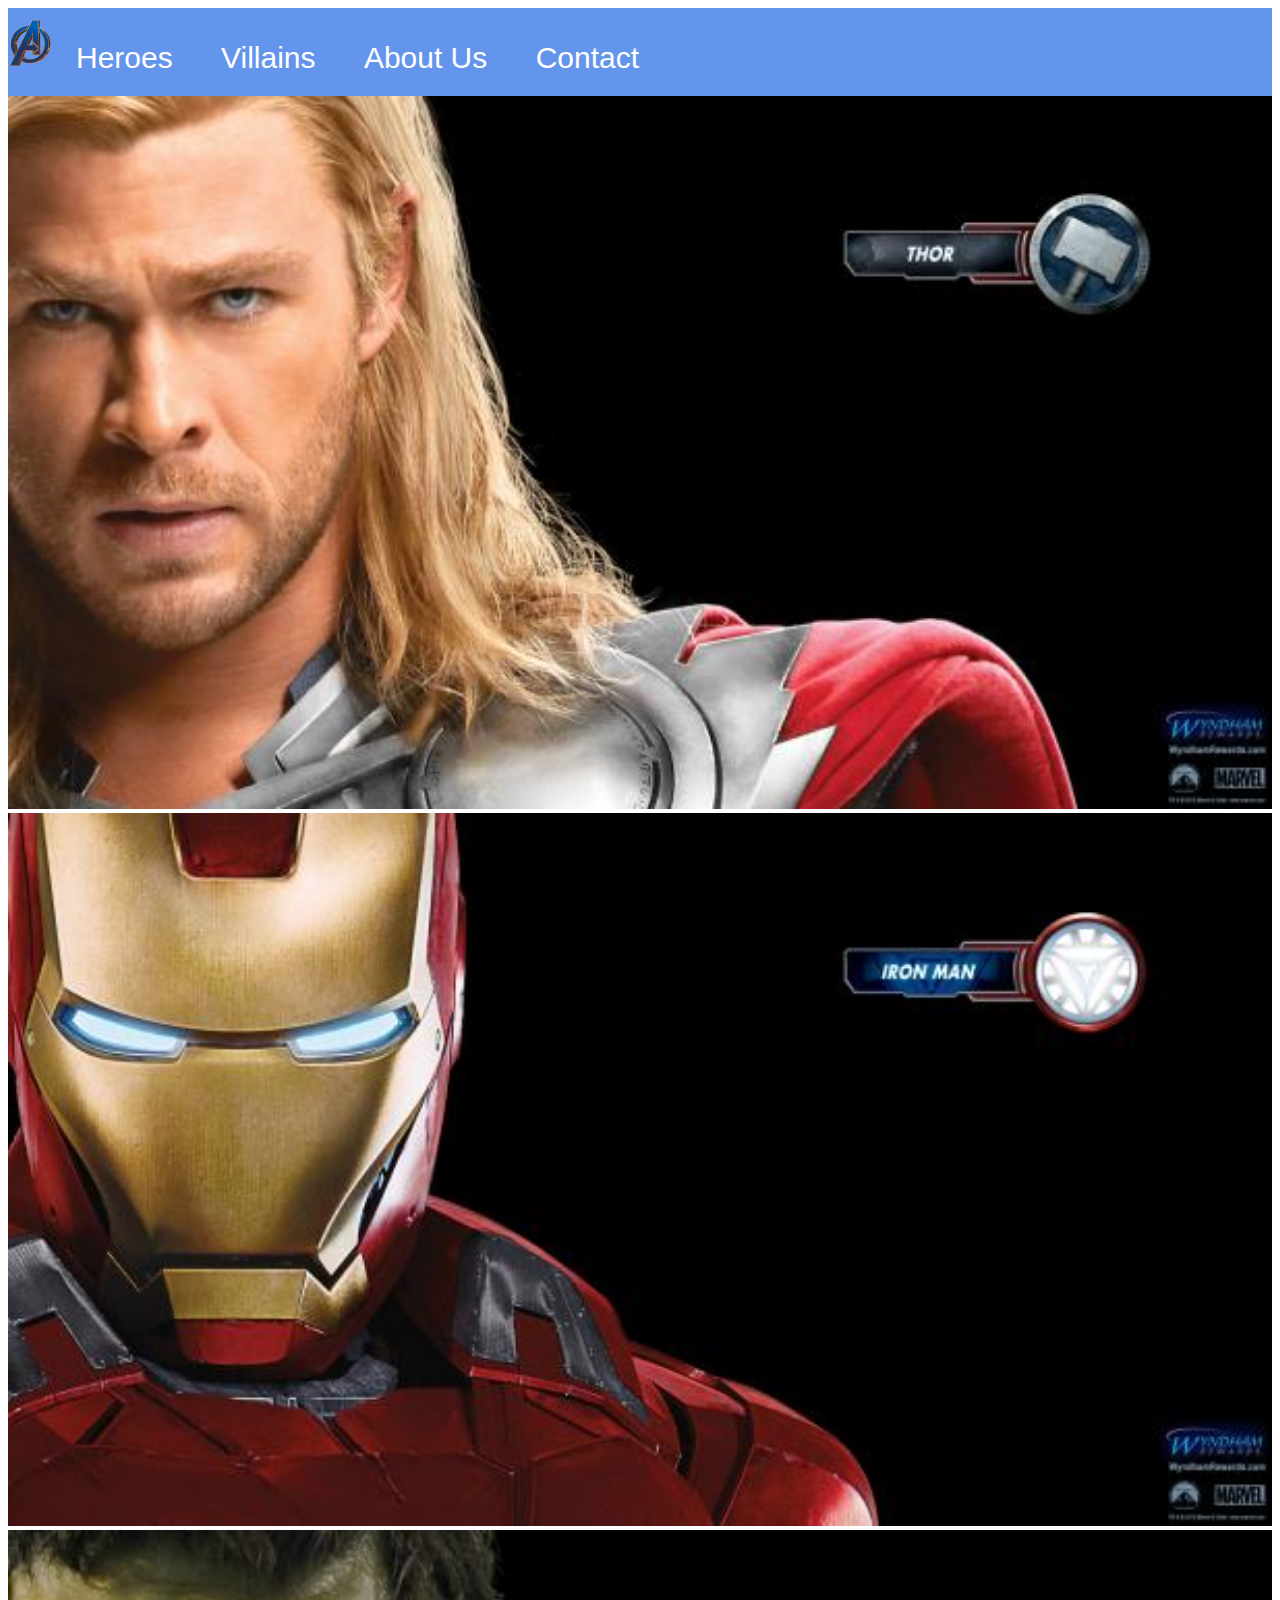
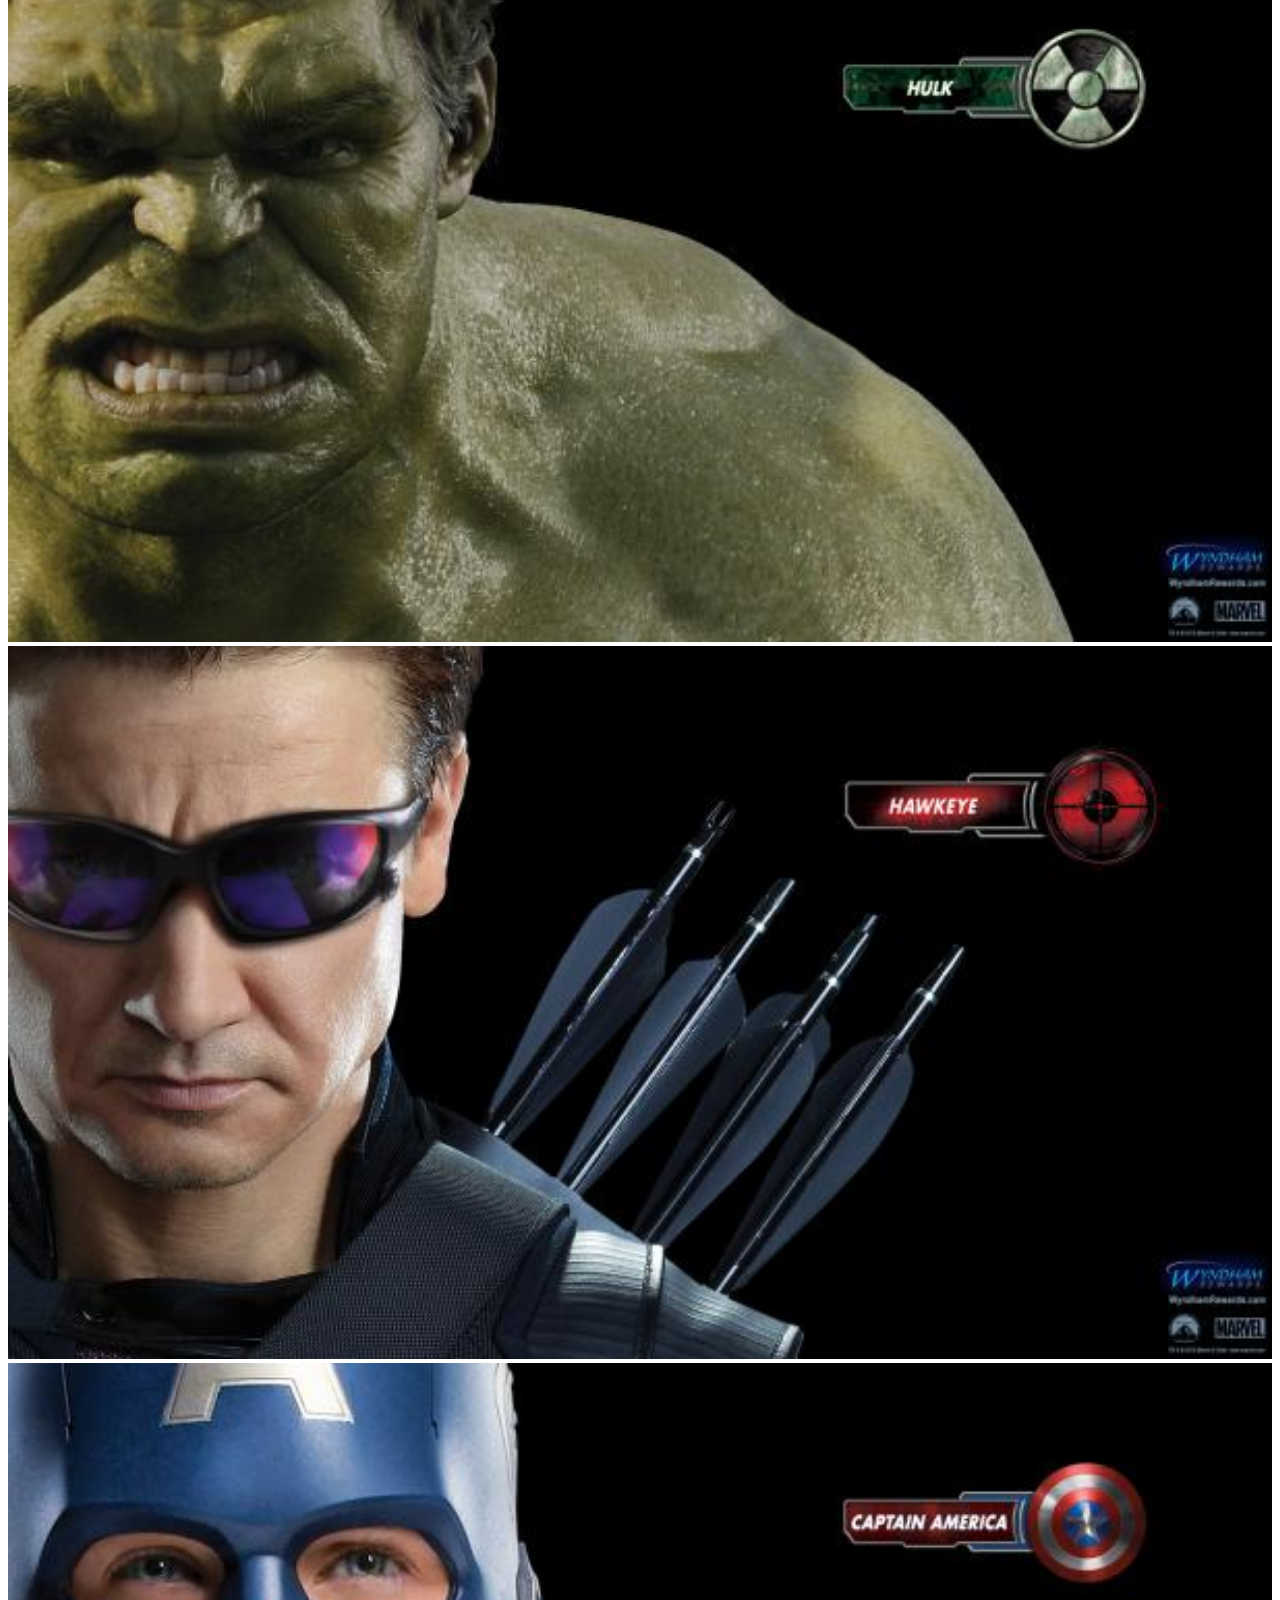
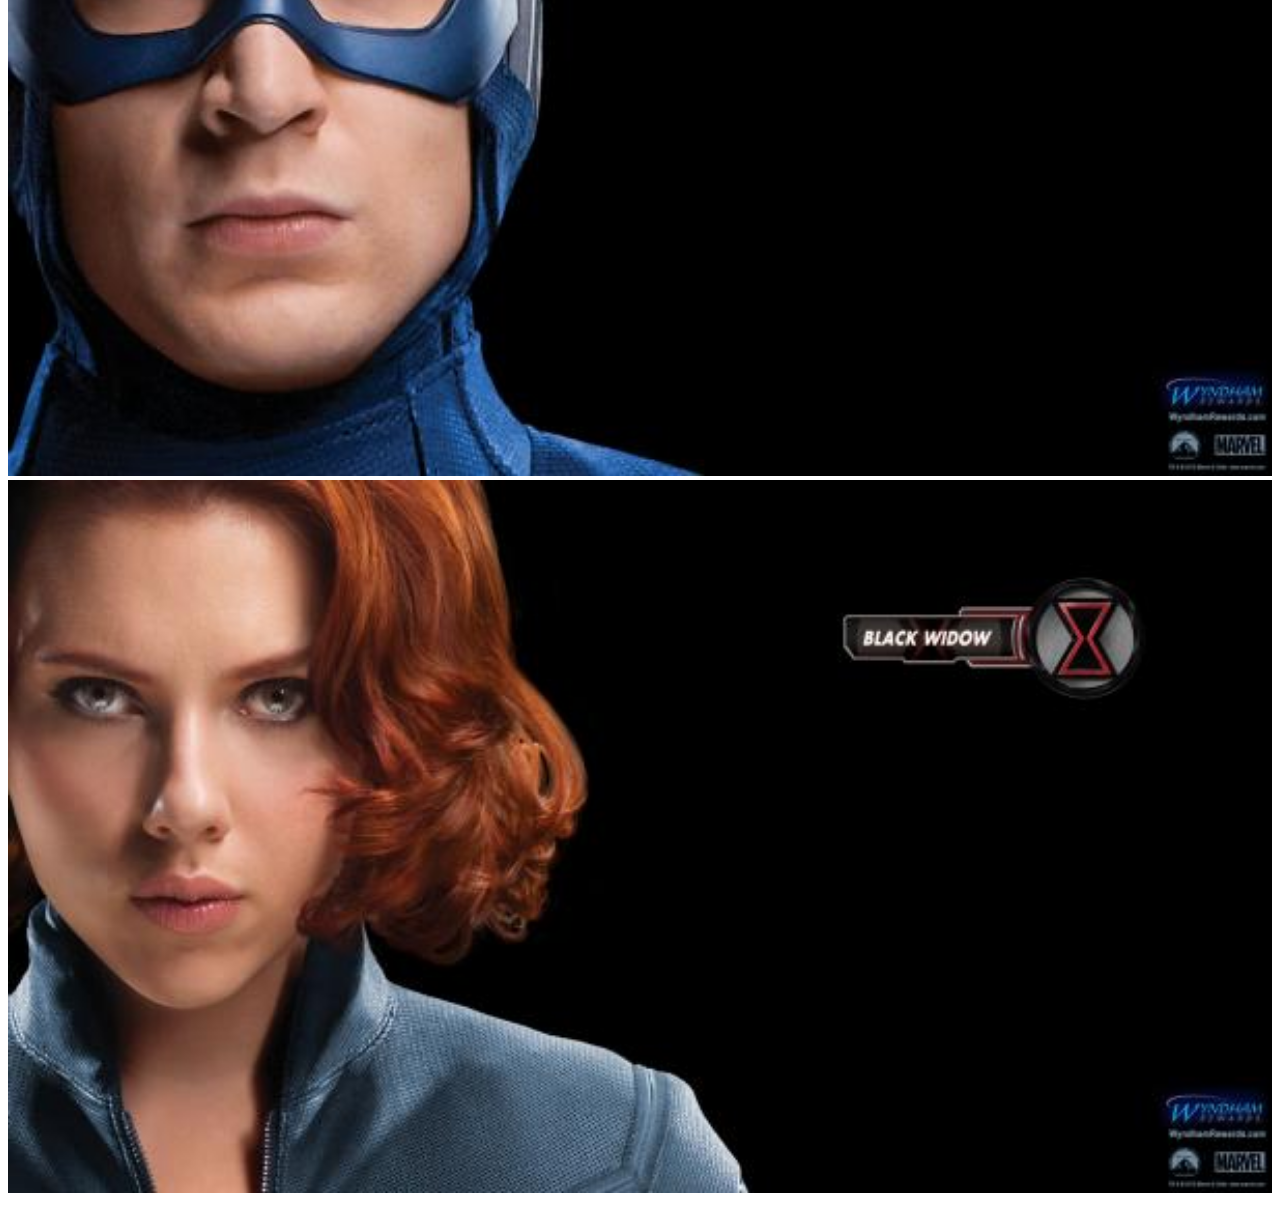
<file: index.html>
<!DOCTYPE html>
<html>
    
    <head>
        <link rel="stylesheet" href="style.css">
    </head>
    <body>
        <div id="menu">
            <img src="avengers image/Avengers-Logo-3.png"/>
            <a href="index.html"> Heroes </a>
            <a href="Villains.html"> Villains </a>
            <a href="About.html"> About Us </a>
            <a href="contact.html"> Contact </a>
        </div>
        <div class="gallery">
            <a href="Avenger-1.html"><img src="avengers image/avengers_01.jpg"/></a>
            <a href="Avenger-2.html"><img src="avengers image/avengers_02.jpg"/></a>
            <a href="Avenger-3.html"><img src="avengers image/avengers_03.jpg"/></a>
            <a href="Avenger-4.html"><img src="avengers image/avengers_04.jpg"/></a>
            <a href="Avenger-5.html"><img src="avengers image/avengers_05.jpg"/></a>
            <a href="Avenger-6.html"><img src="avengers image/avengers_06.jpg"/></a>
        </div>
    </body>
</html>
</file>
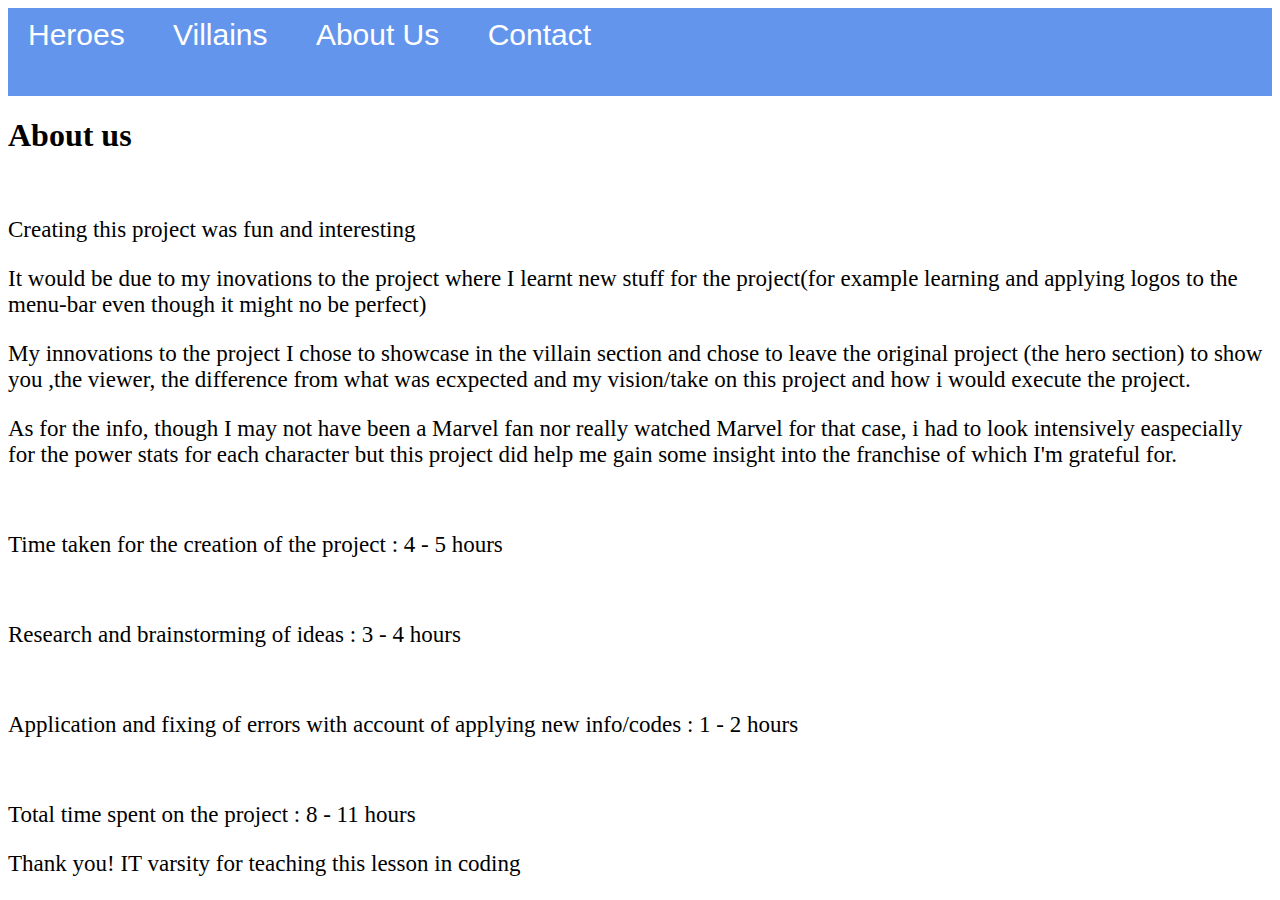
<file: About.html>
<!DOCTYPE html>
<html>
    <head>
        <link rel="stylesheet" href="style.css">
    </head>
    
    <body>
        <div id="menu">
            <a href="index.html"> Heroes </a>
            <a href="Villains.html"> Villains </a>
            <a href="About.html"> About Us </a>
            <a href="contact.html"> Contact </a>
        </div>
        <h1>About us</h1>
        <br/>
        <p>Creating this project was fun and interesting</p>
        <p>It would be due to my inovations to the project where I learnt new stuff for the project(for example learning and applying logos to the menu-bar even though it might no be perfect)</p>
        <p>My innovations to the project I chose to showcase in the villain section and chose to leave the original project (the hero section) to show you ,the viewer, the difference from what was ecxpected and my vision/take on this project and how i would execute the project.</p>
        <p>As for the info, though I may not have been a Marvel fan nor really watched Marvel for that case, i had to look intensively easpecially for the power stats for each character but this project did help me gain some insight into the franchise of which I'm grateful for.</p>
        <br/>
        <p> Time taken for the creation of the project : 4 - 5 hours </p>
        <br/>
        <p>Research and brainstorming of ideas : 3 - 4 hours </p>
        <br>
        <p>Application and fixing of errors with account of applying new info/codes : 1 - 2 hours</p>
        <br/>
        <p>Total time spent on the project : 8 - 11  hours</p>
        
        <p>Thank you! IT varsity for teaching this lesson in coding</p>
    </body>
</html>
</file>
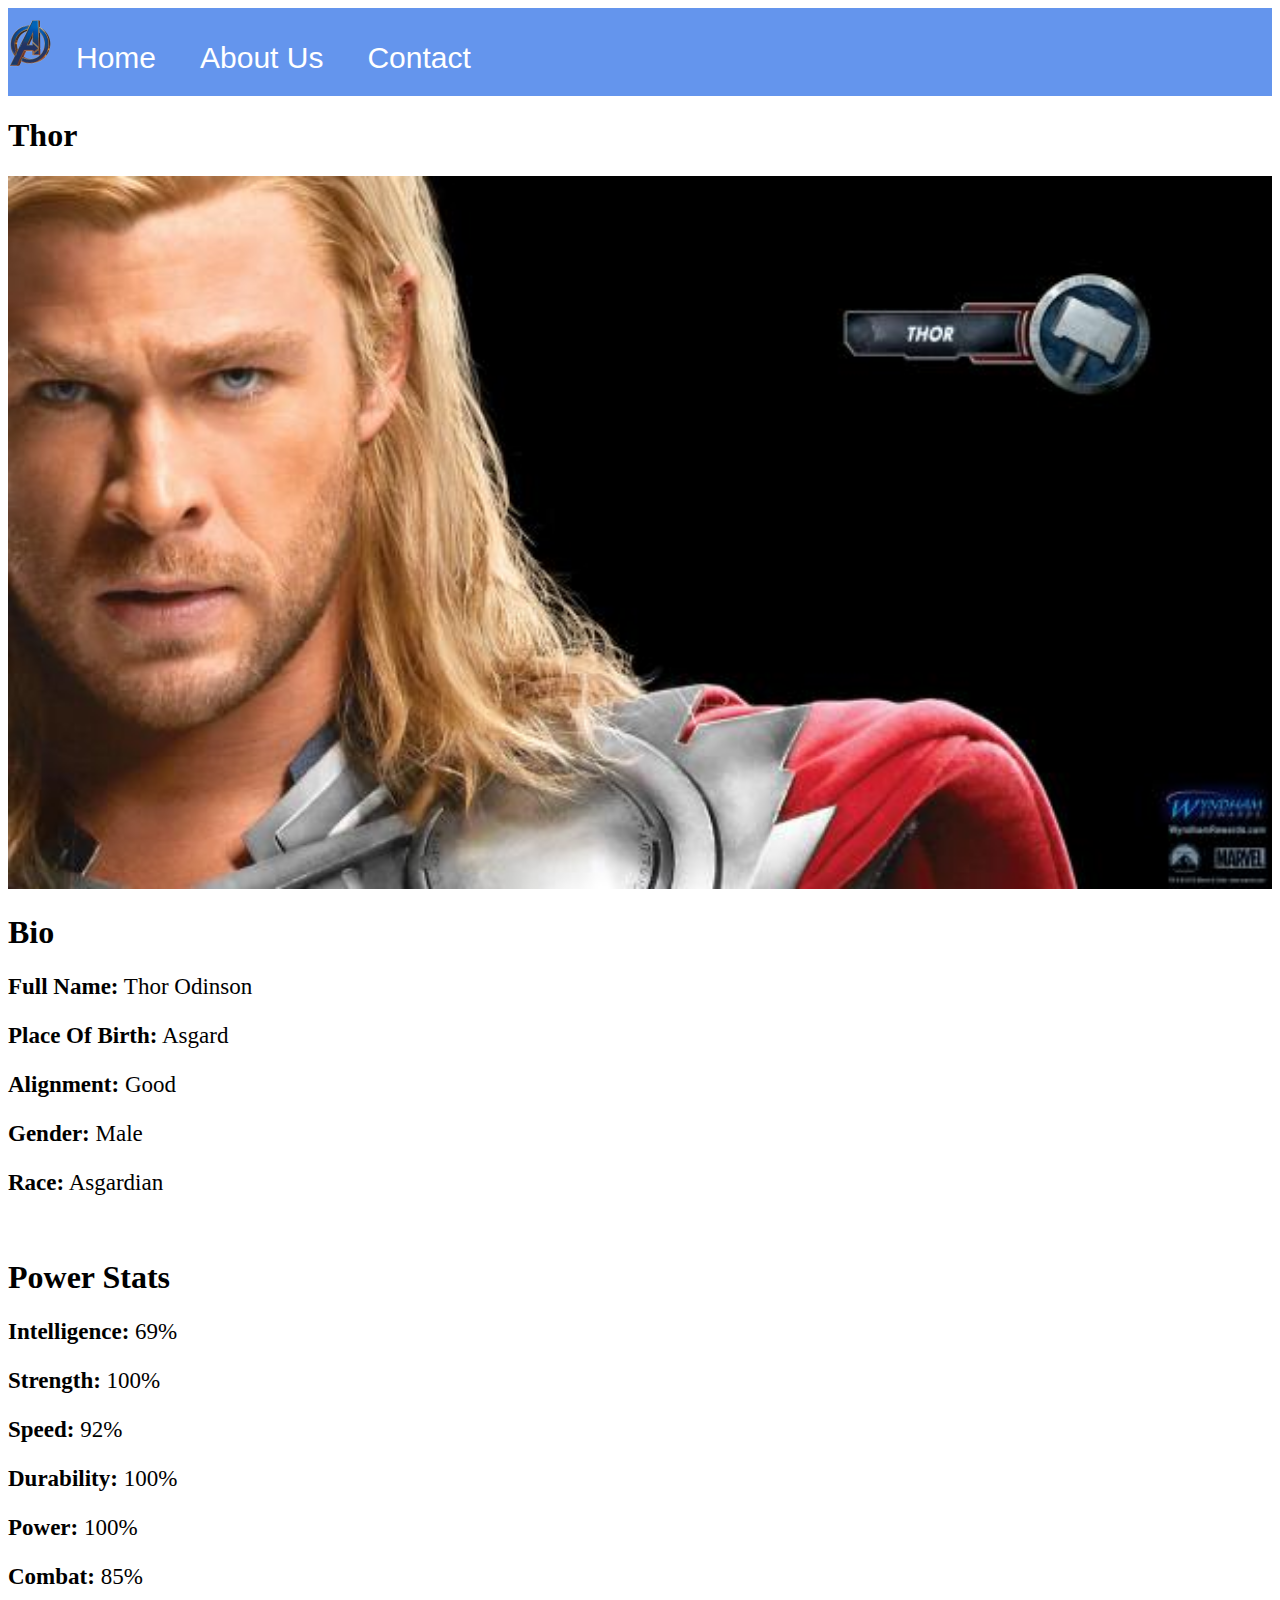
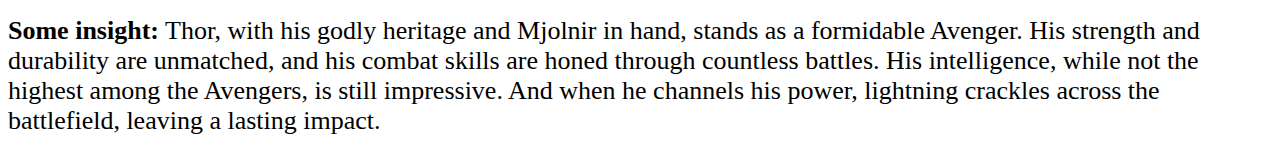
<file: Avenger-1.html>
<!DOCTYPE html>
<html>
      <head> 
           <link rel="stylesheet" href="style.css"> 
       </head>
 
       <body> 
            <div id="menu">
                <img src="avengers image/Avengers-Logo-3.png"/>
                <a href="index.html">Home</a>
                <a href="About.html">About Us</a>
                <a href="contact.html">Contact</a>
            </div>
    <h1>Thor</h1>
            <div class="gallery"> 
                <img src="avengers image/avengers_01.jpg"> 
            </div> 
    <h1> Bio </h1> 
    <p><b>Full Name:</b> Thor Odinson</p> 
    <p><b>Place Of Birth:</b> Asgard</p> 
    <p><b>Alignment:</b> Good</p> 
    <p><b>Gender:</b> Male</p>
    <p><b>Race:</b> Asgardian</p> 
    <br/>
    <h1> Power Stats </h1>
    <p><b>Intelligence:</b> 69%</p>
    <p><b>Strength:</b> 100%</p>
    <p><b>Speed:</b> 92%</p>
    <p><b>Durability:</b> 100%</p>
    <p><b>Power:</b> 100%</p>
    <p><b>Combat:</b> 85%</p>
           
    <p id="decription"><b>Some insight:</b> Thor, with his godly heritage and Mjolnir in hand, stands as a formidable Avenger. His strength and durability are unmatched, and his combat skills are honed through countless battles. His intelligence, while not the highest among the Avengers, is still impressive. And when he channels his power, lightning crackles across the battlefield, leaving a lasting impact.</p>
      </body>
</html>
</file>
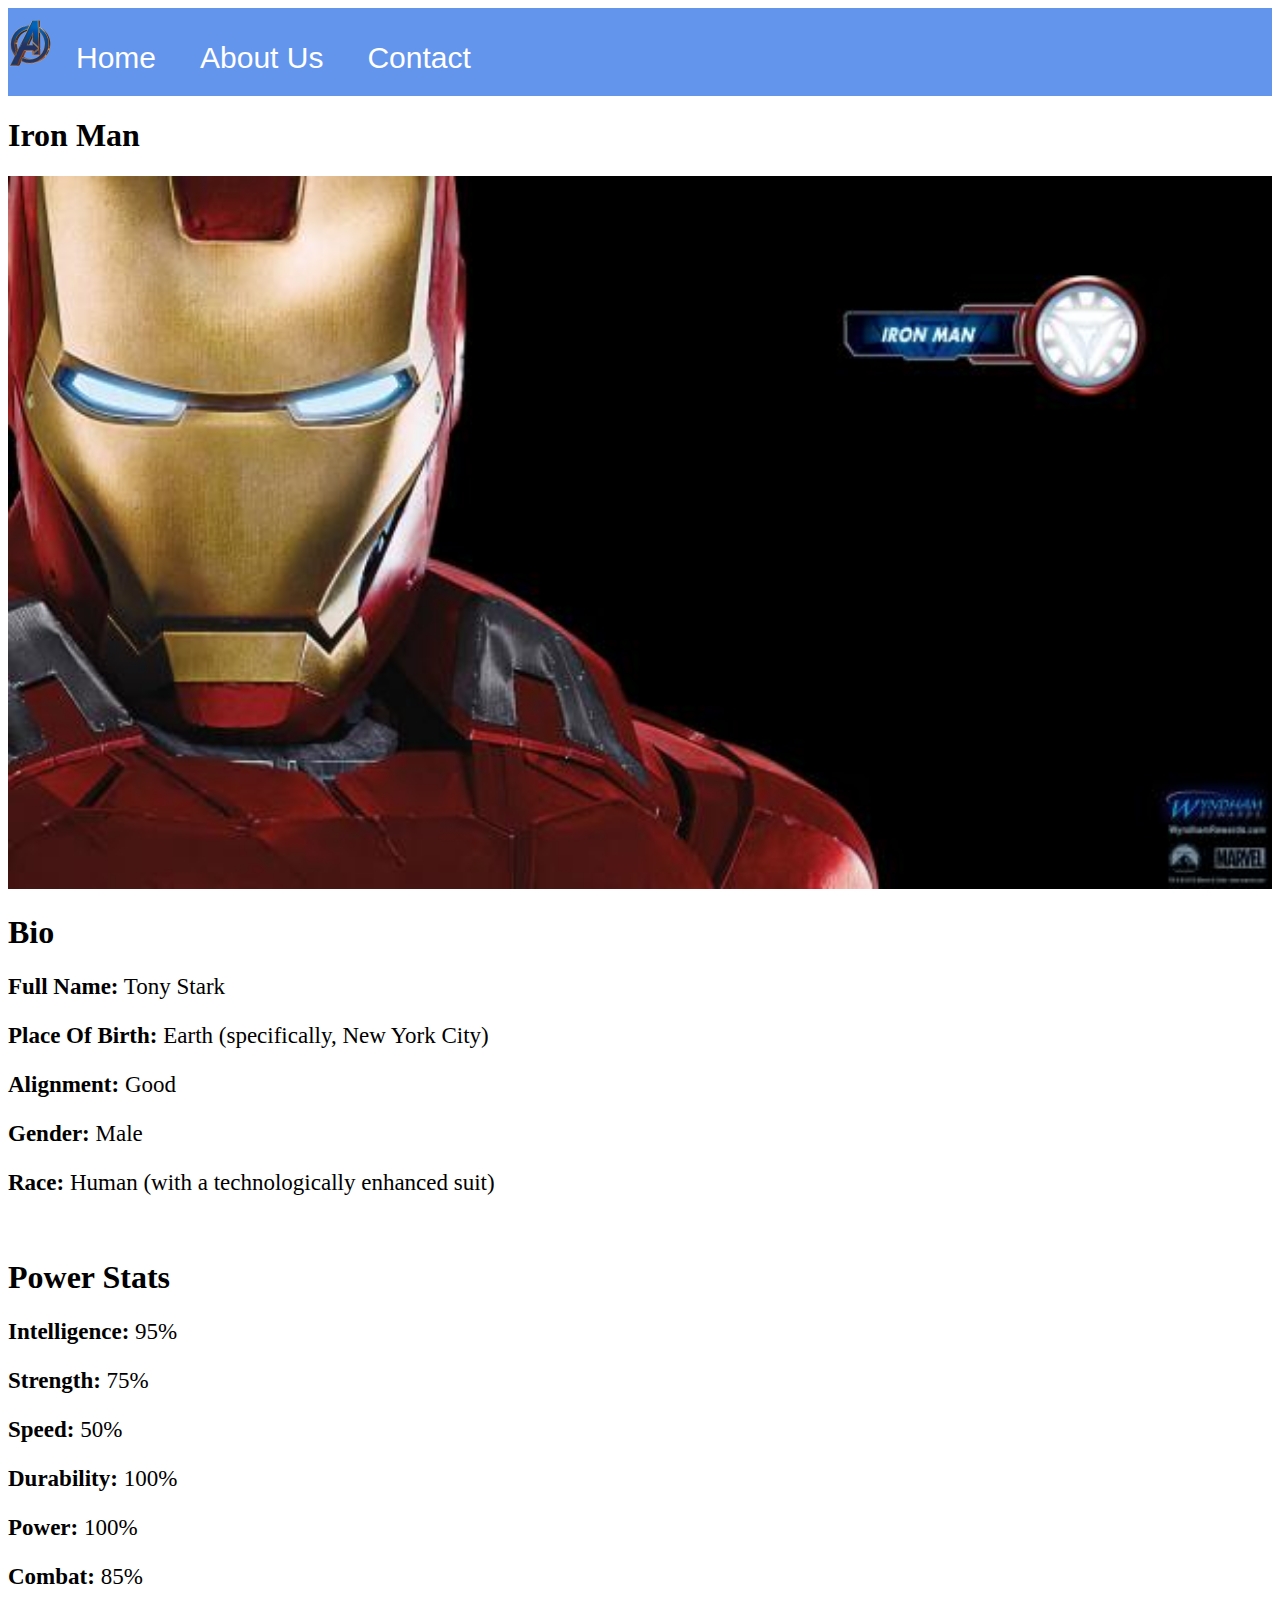
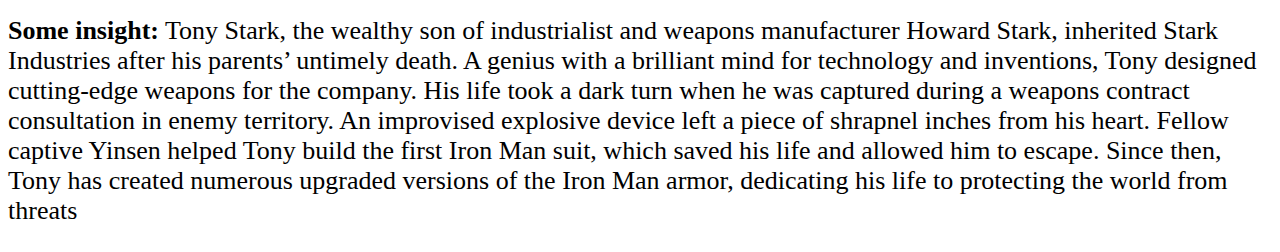
<file: Avenger-2.html>
<!DOCTYPE html>
<html>
      <head> 
           <link rel="stylesheet" href="style.css"> 
       </head>
 
       <body> 
          <div id="menu">
              <img src="avengers image/Avengers-Logo-3.png"/>
              <a href="index.html">Home</a>
              <a href="About.html">About Us</a>
              <a href="contact.html">Contact</a>
          </div>
    <h1>Iron Man</h1>
          <div class="gallery"> 
              <img src="avengers image/avengers_02.jpg"> 
          </div> 
    <h1> Bio </h1> 
    <p><b>Full Name:</b> Tony Stark </p> 
    <p><b>Place Of Birth:</b> Earth (specifically, New York City) </p> 
    <p><b>Alignment:</b> Good </p> 
    <p><b>Gender:</b> Male </p>
    <p><b>Race:</b> Human (with a technologically enhanced suit) </p> 
    <br/>
    <h1> Power Stats </h1>
    <p><b>Intelligence:</b> 95% </p>
    <p><b>Strength:</b> 75% </p>
    <p><b>Speed:</b> 50% </p>
    <p><b>Durability:</b> 100% </p>
    <p><b>Power:</b> 100% </p>
    <p><b>Combat:</b> 85% </p>
            
    <p id="decription"><b>Some insight:</b> Tony Stark, the wealthy son of industrialist and weapons manufacturer Howard Stark, inherited Stark Industries after his parents’ untimely death. A genius with a brilliant mind for technology and inventions, Tony designed cutting-edge weapons for the company. His life took a dark turn when he was captured during a weapons contract consultation in enemy territory. An improvised explosive device left a piece of shrapnel inches from his heart. Fellow captive Yinsen helped Tony build the first Iron Man suit, which saved his life and allowed him to escape. Since then, Tony has created numerous upgraded versions of the Iron Man armor, dedicating his life to protecting the world from threats</p>
      </body>
</html>
</file>
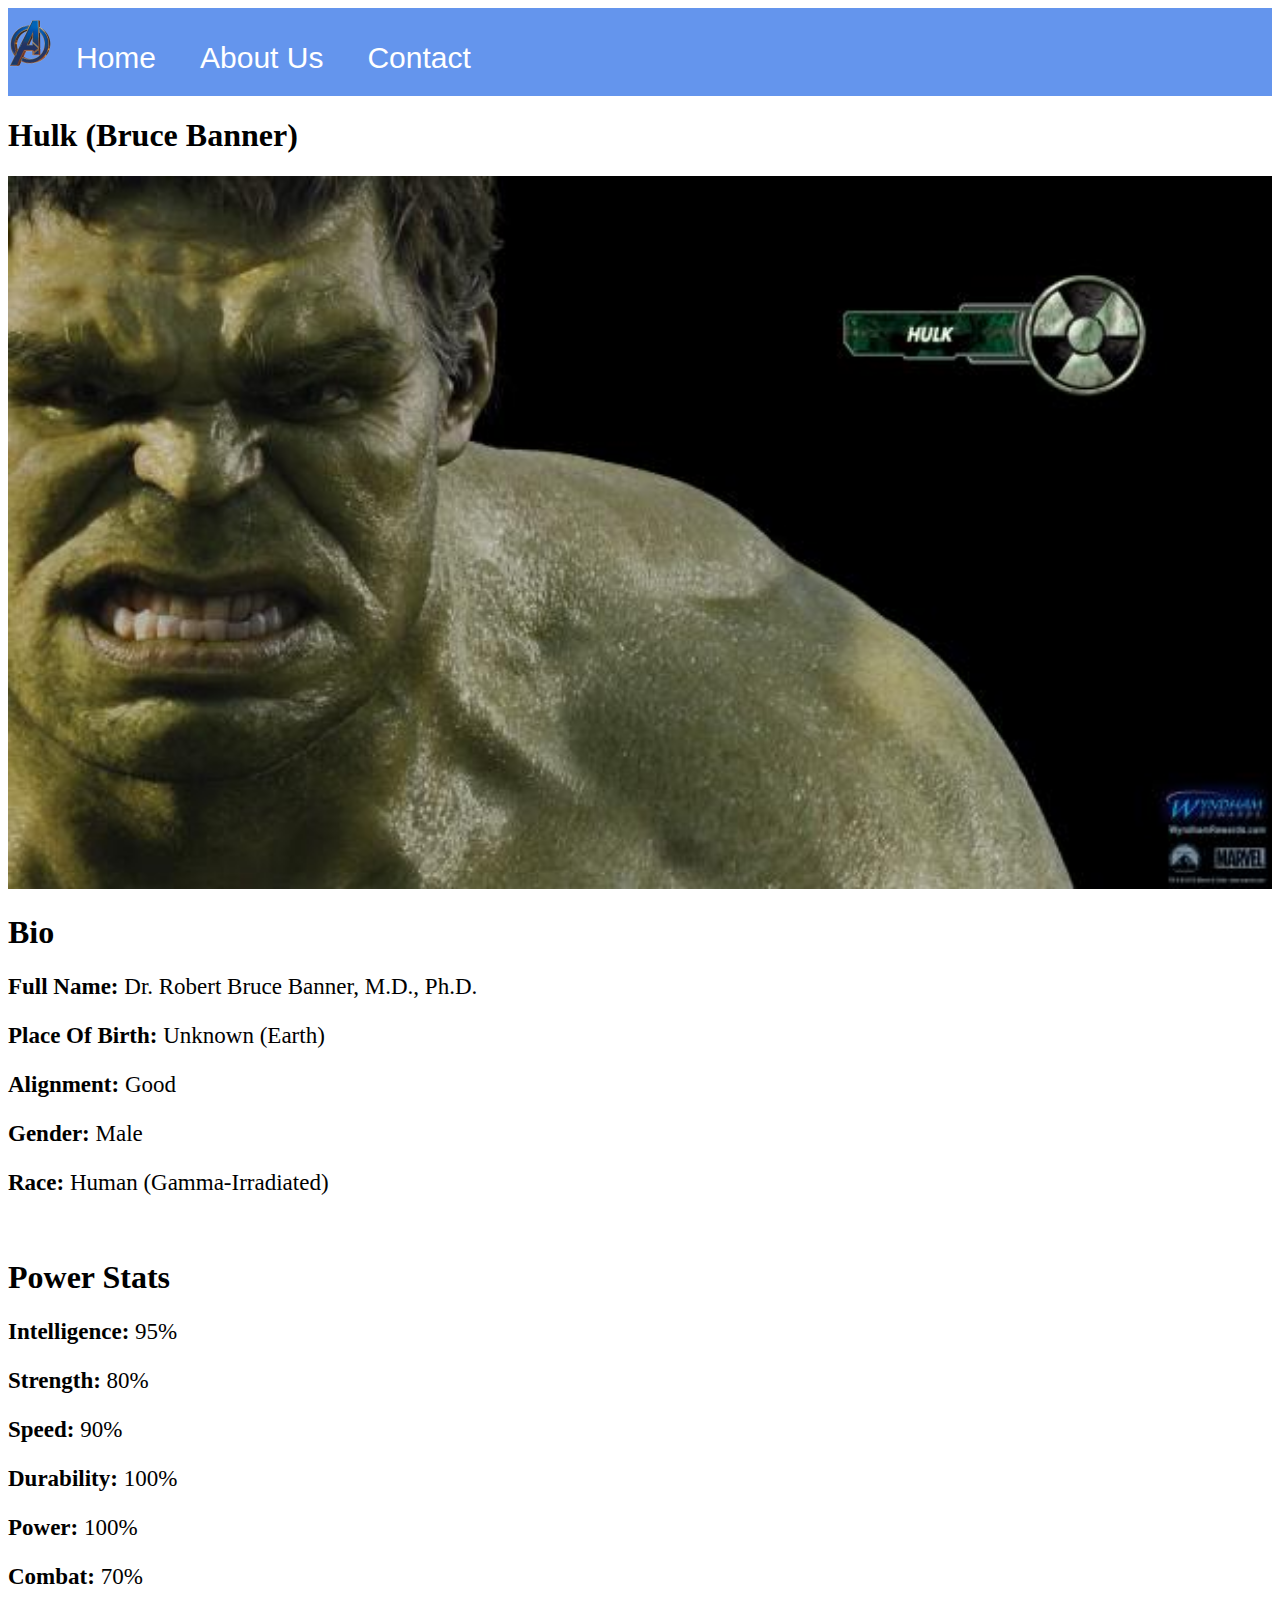
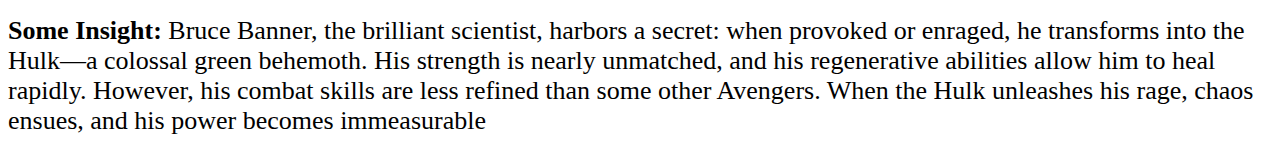
<file: Avenger-3.html>
<!DOCTYPE html>
<html>
      <head> 
           <link rel="stylesheet" href="style.css"> 
       </head>
 
       <body> 
            <div id="menu">
                <img src="avengers image/Avengers-Logo-3.png"/>
                <a href="index.html">Home</a>
                <a href="About.html">About Us</a>
                <a href="contact.html">Contact</a>
            </div>
    <h1> Hulk (Bruce Banner) </h1>
            <div class="gallery"> 
                <img src="avengers image/avengers_03.jpg"> 
            </div> 
    <h1> Bio </h1> 
    <p><b>Full Name:</b>  Dr. Robert Bruce Banner, M.D., Ph.D. </p> 
    <p><b>Place Of Birth:</b> Unknown (Earth) </p> 
    <p><b>Alignment:</b> Good</p> 
    <p><b>Gender:</b> Male</p>
    <p><b>Race:</b> Human (Gamma-Irradiated) </p> 
    <br/>
    <h1> Power Stats </h1>
    <p><b>Intelligence:</b> 95% </p>
    <p><b>Strength:</b> 80% </p>
    <p><b>Speed:</b> 90% </p>
    <p><b>Durability:</b> 100%</p>
    <p><b>Power:</b> 100% </p>
    <p><b>Combat:</b> 70% </p>
           
    <p id="decription"><b>Some Insight:</b> Bruce Banner, the brilliant scientist, harbors a secret: when provoked or enraged, he transforms into the Hulk—a colossal green behemoth. His strength is nearly unmatched, and his regenerative abilities allow him to heal rapidly. However, his combat skills are less refined than some other Avengers. When the Hulk unleashes his rage, chaos ensues, and his power becomes immeasurable</p>
      </body>
</html>
</file>
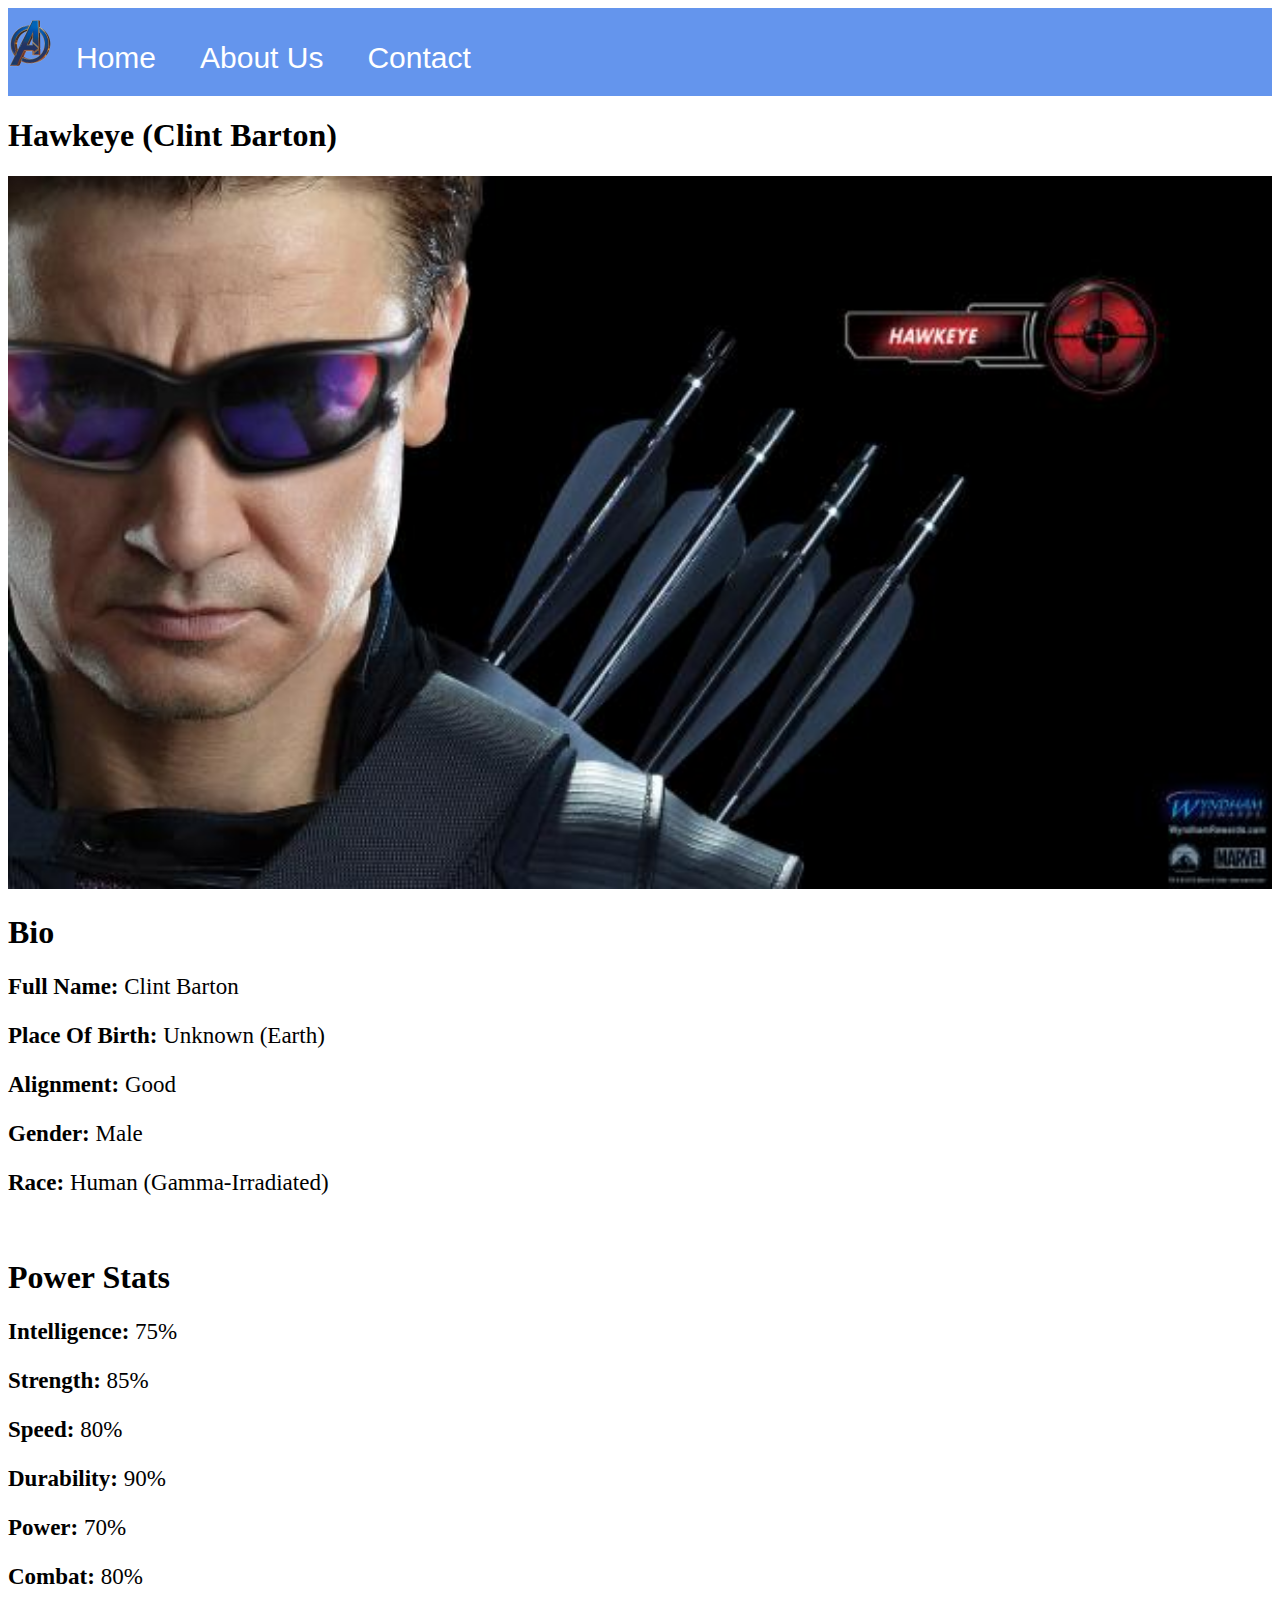
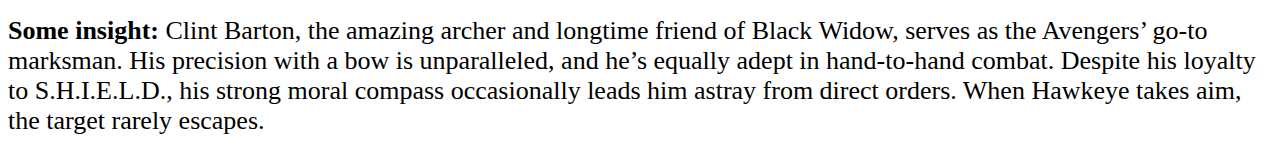
<file: Avenger-4.html>
<!DOCTYPE html>
<html>
      <head> 
           <link rel="stylesheet" href="style.css"> 
       </head>
        <body> 
        <div id="menu">
            <img src="avengers image/Avengers-Logo-3.png"/>
            <a href="index.html">Home</a>
            <a href="About.html">About Us</a>
            <a href="contact.html">Contact</a>
        </div>
    <h1> Hawkeye (Clint Barton) </h1>
        <div class="gallery"> 
            <img src="avengers image/avengers_04.jpg"> 
        </div> 
    <h1> Bio </h1> 
    <p><b>Full Name:</b> Clint Barton </p> 
    <p><b>Place Of Birth:</b> Unknown (Earth) </p> 
    <p><b>Alignment:</b> Good </p> 
    <p><b>Gender:</b> Male </p>
    <p><b>Race:</b> Human (Gamma-Irradiated) </p> 
    <br/>
    <h1> Power Stats </h1>
    <p><b>Intelligence:</b> 75% </p>
    <p><b>Strength:</b> 85% </p>
    <p><b>Speed:</b> 80% </p>
    <p><b>Durability:</b> 90% </p>
    <p><b>Power:</b> 70% </p>
    <p><b>Combat:</b> 80% </p>
           
    <p id="decription"><b>Some insight:</b> Clint Barton, the amazing archer and longtime friend of Black Widow, serves as the Avengers’ go-to marksman. His precision with a bow is unparalleled, and he’s equally adept in hand-to-hand combat. Despite his loyalty to S.H.I.E.L.D., his strong moral compass occasionally leads him astray from direct orders. When Hawkeye takes aim, the target rarely escapes. </p>
      </body>
</html>
</file>
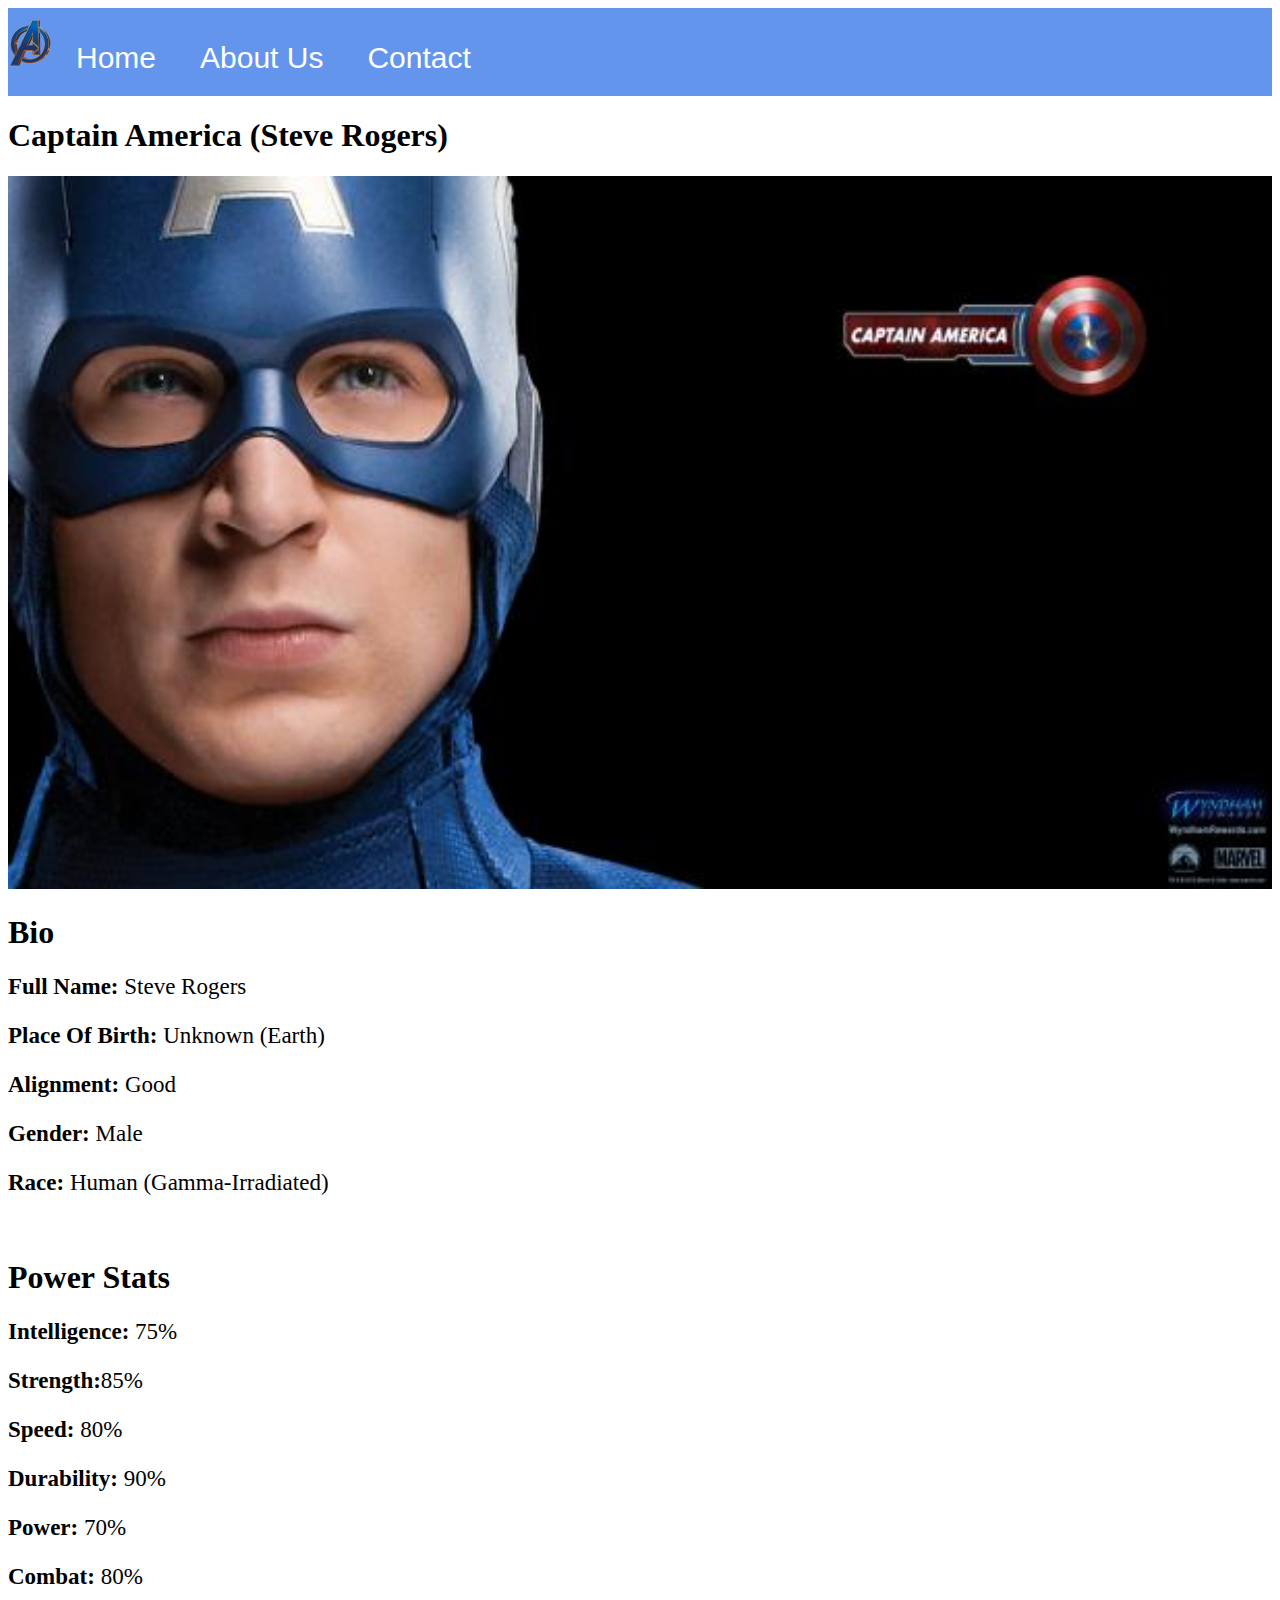
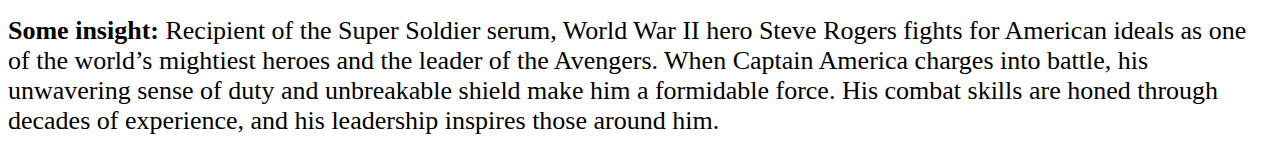
<file: Avenger-5.html>
<!DOCTYPE html>
<html>
      <head> 
           <link rel="stylesheet" href="style.css"> 
       </head>
        <body> 
        <div id="menu">
            <img src="avengers image/Avengers-Logo-3.png"/>
            <a href="index.html">Home</a>
            <a href="About.html">About Us</a>
            <a href="contact.html">Contact</a>
        </div>
    <h1> Captain America (Steve Rogers) </h1>
        <div class="gallery"> 
            <img src="avengers image/avengers_05.jpg"> 
        </div> 
    <h1> Bio </h1> 
    <p><b>Full Name:</b> Steve Rogers </p> 
    <p><b>Place Of Birth:</b> Unknown (Earth) </p> 
    <p><b>Alignment:</b> Good</p> 
    <p><b>Gender:</b> Male</p>
    <p><b>Race:</b> Human (Gamma-Irradiated) </p> 
    <br/>
    <h1> Power Stats </h1>
    <p><b>Intelligence:</b> 75% </p>
    <p><b>Strength:</b>85% </p>
    <p><b>Speed:</b> 80% </p>
    <p><b>Durability:</b> 90% </p>
    <p><b>Power:</b> 70% </p>
    <p><b>Combat:</b> 80% </p>
           
    <p id="decription"><b>Some insight:</b> Recipient of the Super Soldier serum, World War II hero Steve Rogers fights for American ideals as one of the world’s mightiest heroes and the leader of the Avengers. When Captain America charges into battle, his unwavering sense of duty and unbreakable shield make him a formidable force. His combat skills are honed through decades of experience, and his leadership inspires those around him. </p>
      </body>
</html>
</file>
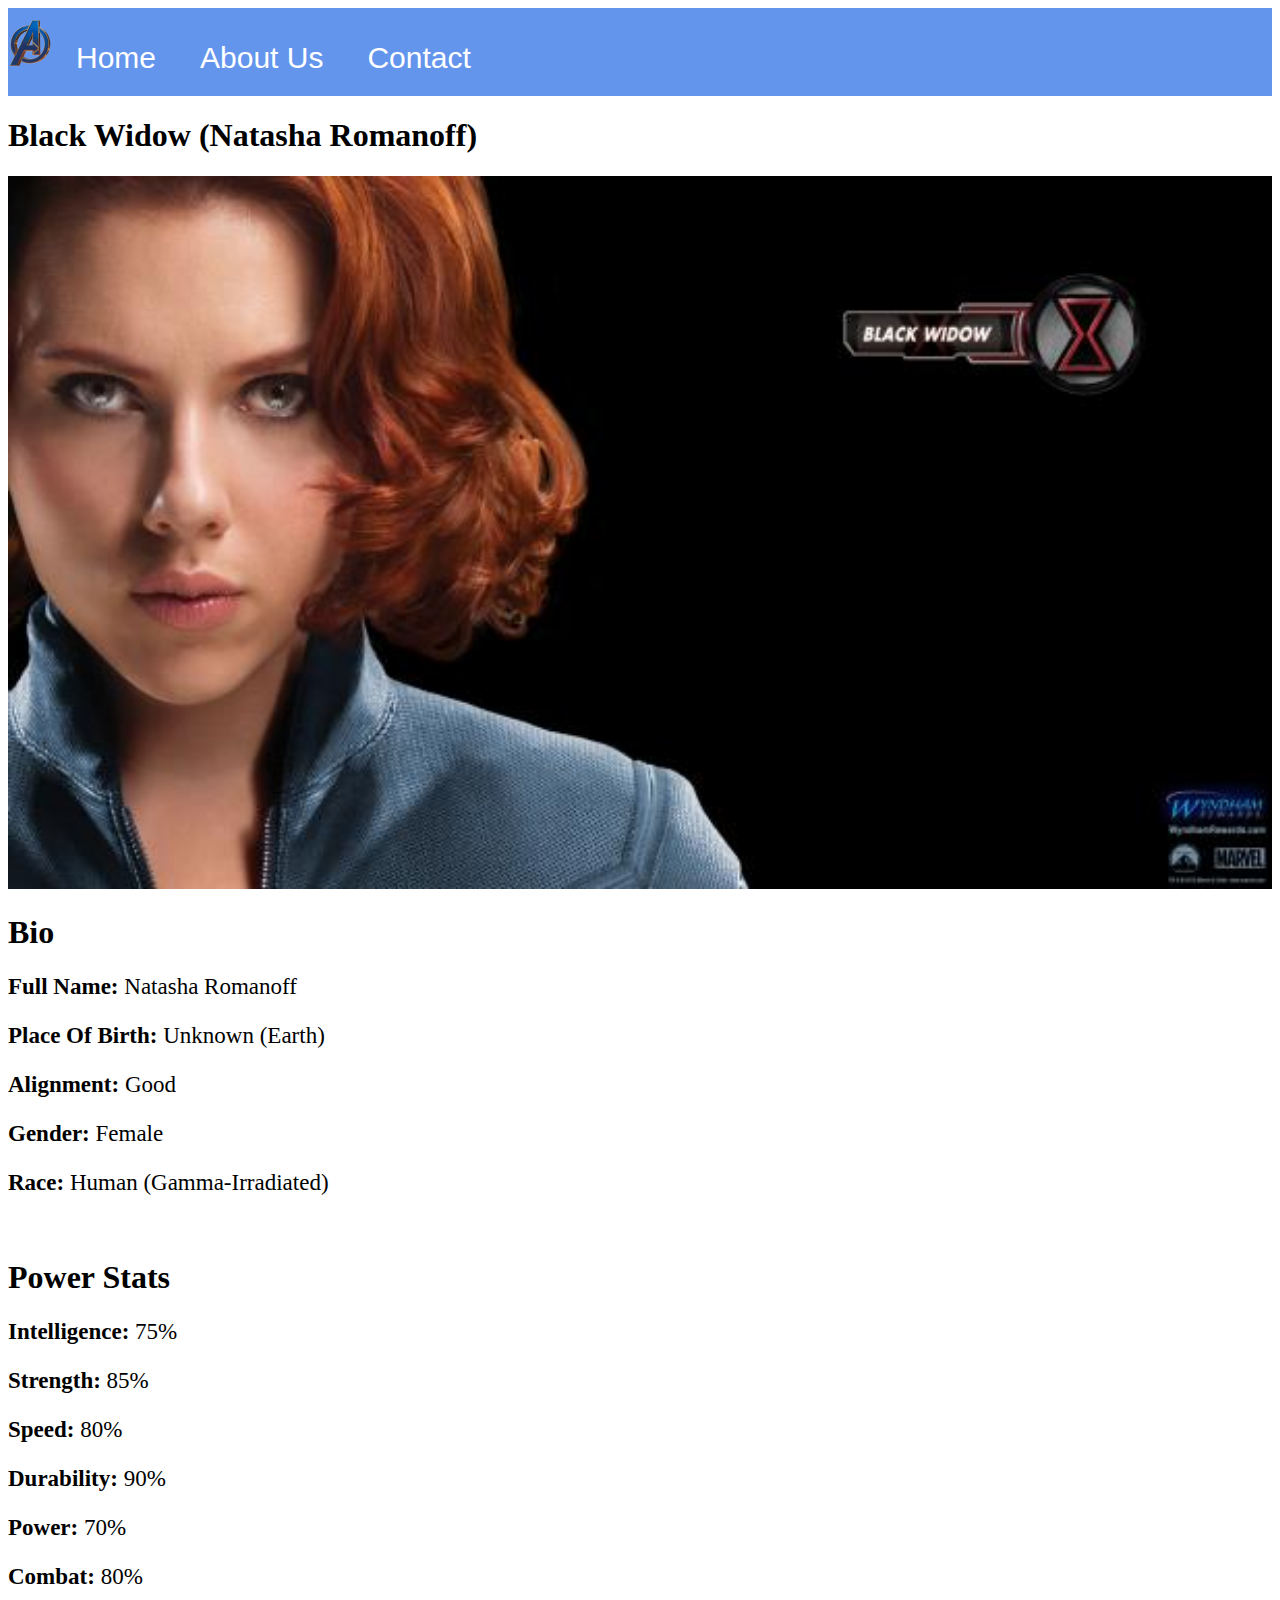
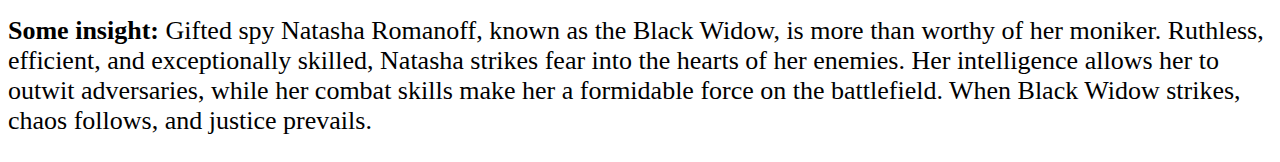
<file: Avenger-6.html>
<!DOCTYPE html>
<html>
      <head> 
           <link rel="stylesheet" href="style.css"> 
       </head>
        <body> 
        <div id="menu">
            <img src="avengers image/Avengers-Logo-3.png"/>
            <a href="index.html">Home</a>
            <a href="About.html">About Us</a>
            <a href="contact.html">Contact</a>
        </div>
    <h1> Black Widow (Natasha Romanoff) </h1>
        <div class="gallery"> 
            <img src="avengers image/avengers_06.jpg"> 
        </div> 
    <h1> Bio </h1> 
    <p><b>Full Name:</b> Natasha Romanoff </p> 
    <p><b>Place Of Birth:</b> Unknown (Earth) </p> 
    <p><b>Alignment:</b> Good</p> 
    <p><b>Gender:</b> Female</p>
    <p><b>Race:</b> Human (Gamma-Irradiated) </p> 
    <br/>
    <h1> Power Stats </h1>
    <p><b>Intelligence:</b> 75% </p>
    <p><b>Strength:</b> 85% </p>
    <p><b>Speed:</b> 80% </p>
    <p><b>Durability:</b> 90% </p>
    <p><b>Power:</b> 70% </p>
    <p><b>Combat:</b> 80% </p>
           
    <p id="decription"><b>Some insight:</b> Gifted spy Natasha Romanoff, known as the Black Widow, is more than worthy of her moniker. Ruthless, efficient, and exceptionally skilled, Natasha strikes fear into the hearts of her enemies. Her intelligence allows her to outwit adversaries, while her combat skills make her a formidable force on the battlefield. When Black Widow strikes, chaos follows, and justice prevails. </p>
      </body>
</html>
</file>
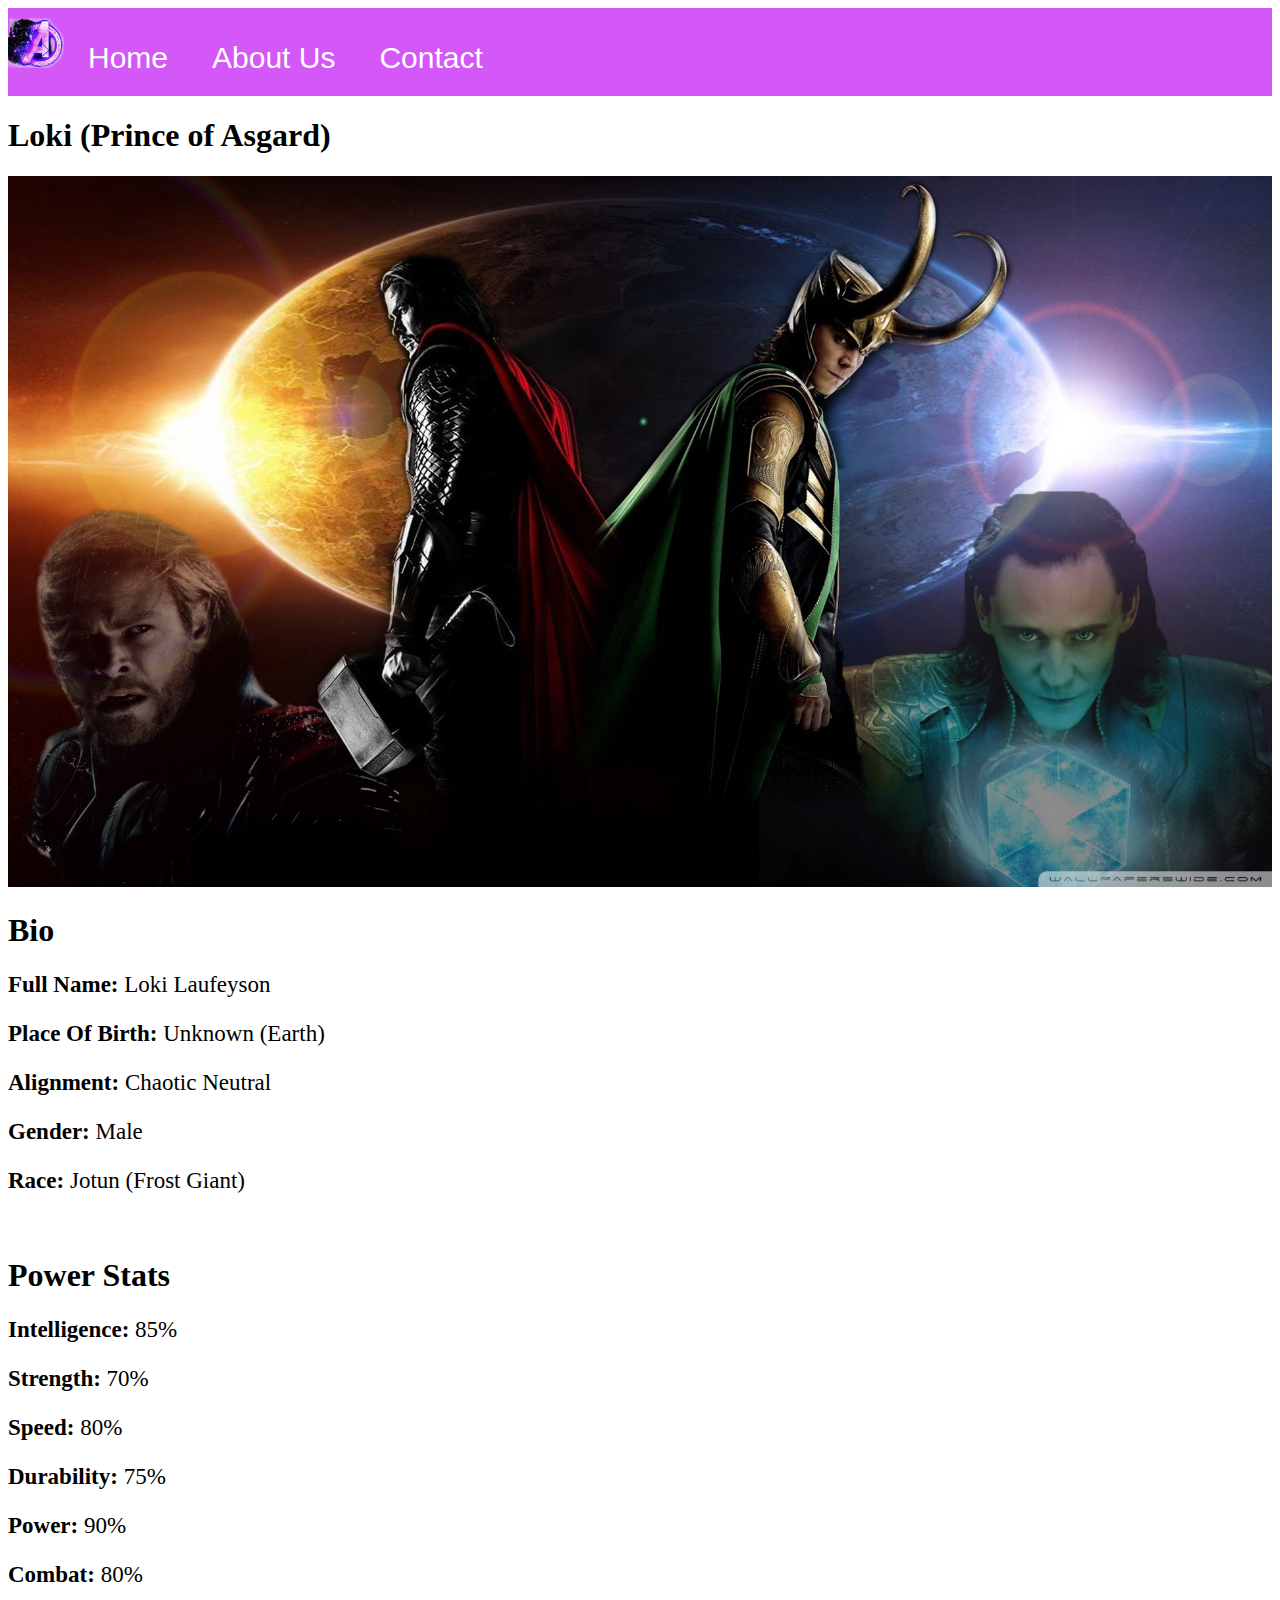
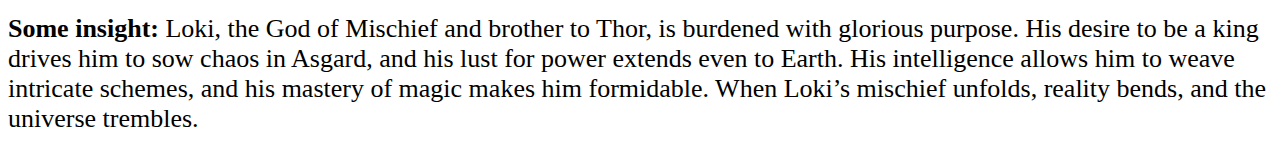
<file: Loki.html>
<!DOCTYPE html>
<html>
      <head> 
           <link rel="stylesheet" href="style.css"> 
       </head>
 
       <body> 
            <div id="loki">
                <img src="avengers image/Villains-Logo-4.png"/>
                <a href="Villains.html">Home</a>
                <a href="About.html">About Us</a>
                <a href="contact.html">Contact</a>
            </div>
    <h1> Loki (Prince of Asgard) </h1>
            <div class="gallery"> 
                <img src="avengers image/Loki-2.jpg"> 
            </div> 
    <h1> Bio </h1> 
    <p><b>Full Name:</b> Loki Laufeyson </p> 
    <p><b>Place Of Birth:</b> Unknown (Earth) </p> 
    <p><b>Alignment:</b> Chaotic Neutral </p> 
    <p><b>Gender:</b> Male </p>
    <p><b>Race:</b> Jotun (Frost Giant) </p> 
    <br/>
    <h1> Power Stats </h1>
    <p><b>Intelligence:</b> 85% </p>
    <p><b>Strength:</b> 70% </p>
    <p><b>Speed:</b> 80% </p>
    <p><b>Durability:</b> 75% </p>
    <p><b>Power:</b> 90% </p>
    <p><b>Combat:</b> 80% </p>
           
    <p id="decription"><b>Some insight:</b> Loki, the God of Mischief and brother to Thor, is burdened with glorious purpose. His desire to be a king drives him to sow chaos in Asgard, and his lust for power extends even to Earth. His intelligence allows him to weave intricate schemes, and his mastery of magic makes him formidable. When Loki’s mischief unfolds, reality bends, and the universe trembles. </p>
      </body>
</html>
</file>
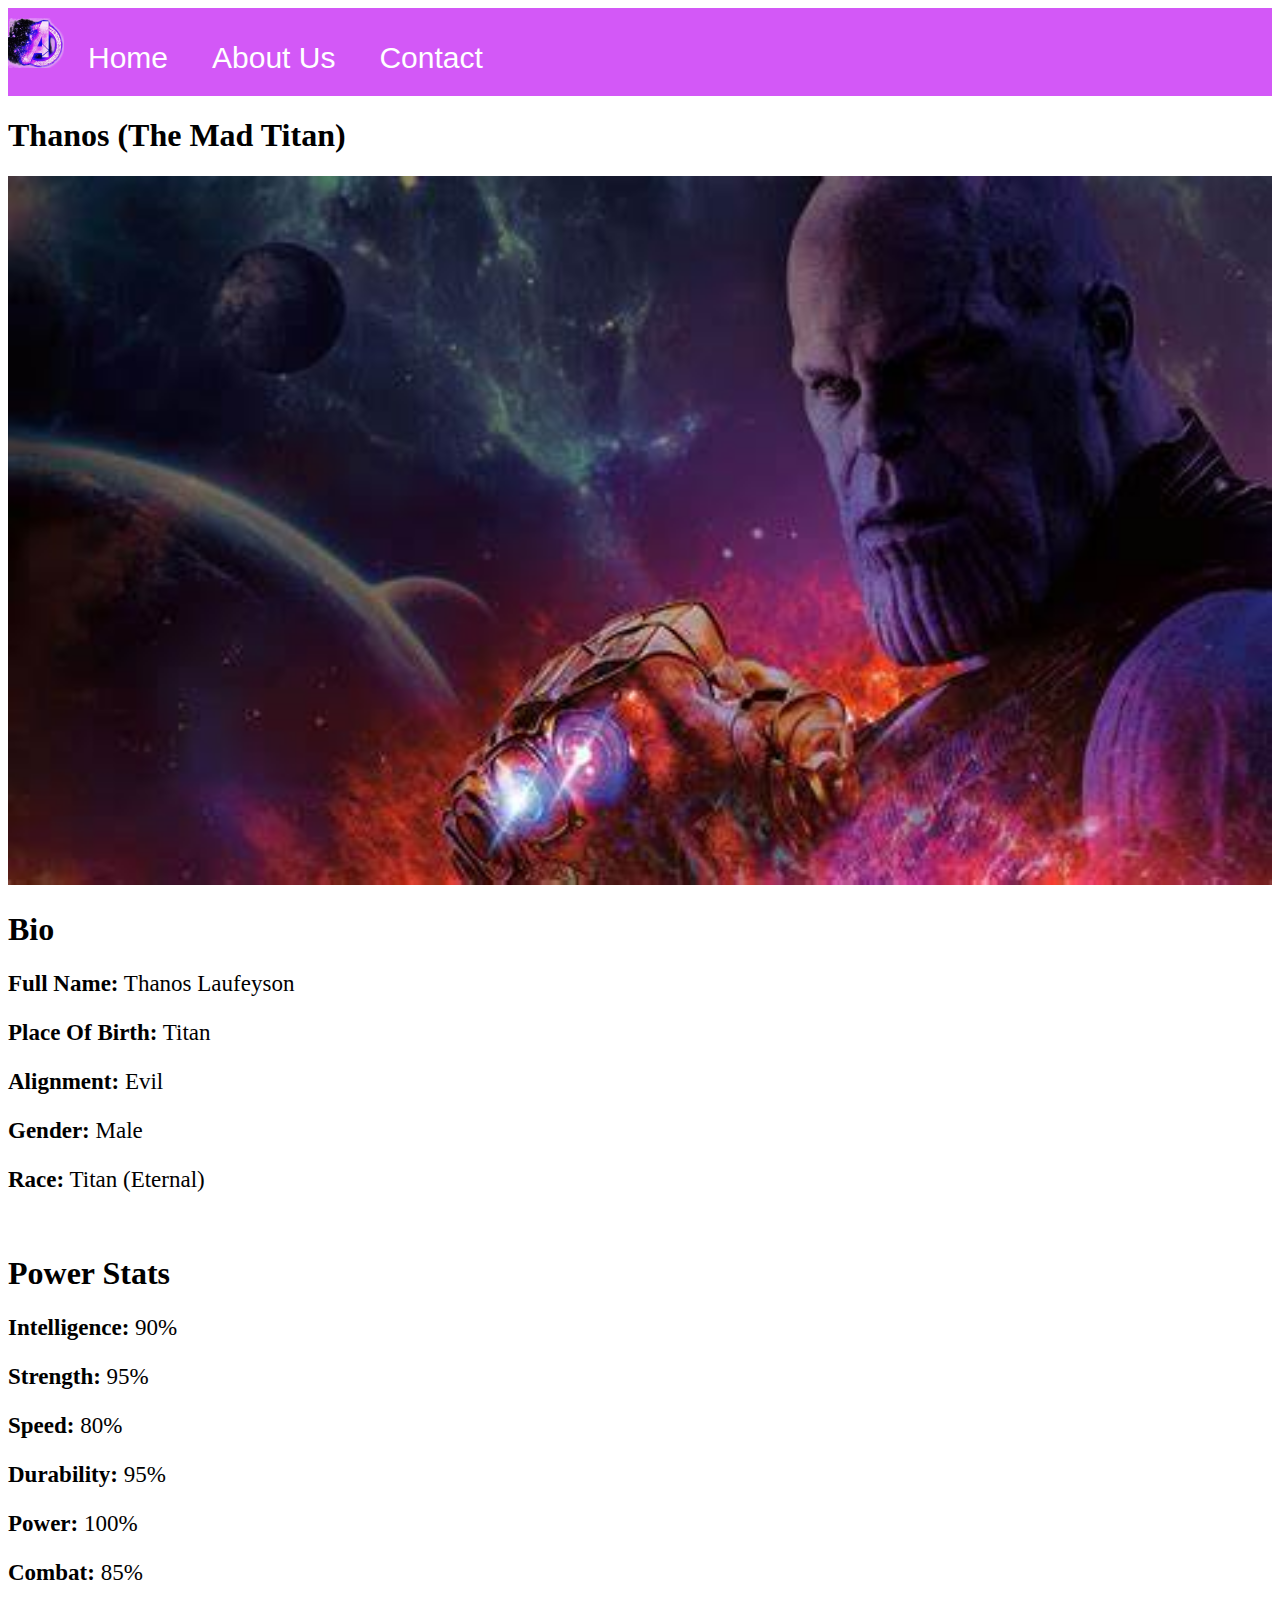
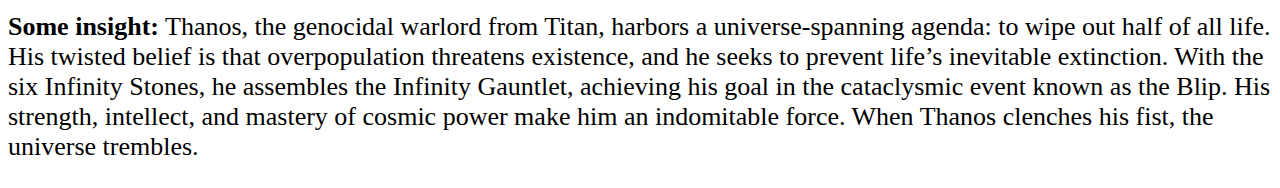
<file: Thanos.html>
<!DOCTYPE html>
<html>
      <head> 
           <link rel="stylesheet" href="style.css"> 
       </head>
        <body> 
            <div id="loki">
                <img src="avengers image/Villains-Logo-4.png"/>
                <a href="Villains.html">Home</a>
                <a href="About.html">About Us</a>
                <a href="contact.html">Contact</a>
            </div>
    <h1> Thanos (The Mad Titan) </h1>
            <div class="gallery"> 
                <img src="avengers image/Thanos-2.jpeg"> 
            </div> 
    <h1> Bio </h1> 
    <p><b>Full Name:</b> Thanos Laufeyson </p> 
    <p><b>Place Of Birth:</b> Titan </p> 
    <p><b>Alignment:</b> Evil </p> 
    <p><b>Gender:</b> Male</p>
    <p><b>Race:</b> Titan (Eternal) </p> 
    <br/>
    <h1> Power Stats </h1>
    <p><b>Intelligence:</b> 90% </p>
    <p><b>Strength:</b> 95% </p>
    <p><b>Speed:</b> 80% </p>
    <p><b>Durability:</b> 95% </p>
    <p><b>Power:</b> 100% </p>
    <p><b>Combat:</b> 85% </p>
           
    <p id="decription"><b>Some insight:</b> Thanos, the genocidal warlord from Titan, harbors a universe-spanning agenda: to wipe out half of all life. His twisted belief is that overpopulation threatens existence, and he seeks to prevent life’s inevitable extinction. With the six Infinity Stones, he assembles the Infinity Gauntlet, achieving his goal in the cataclysmic event known as the Blip. His strength, intellect, and mastery of cosmic power make him an indomitable force. When Thanos clenches his fist, the universe trembles. </p>
      </body>
</html>
</file>
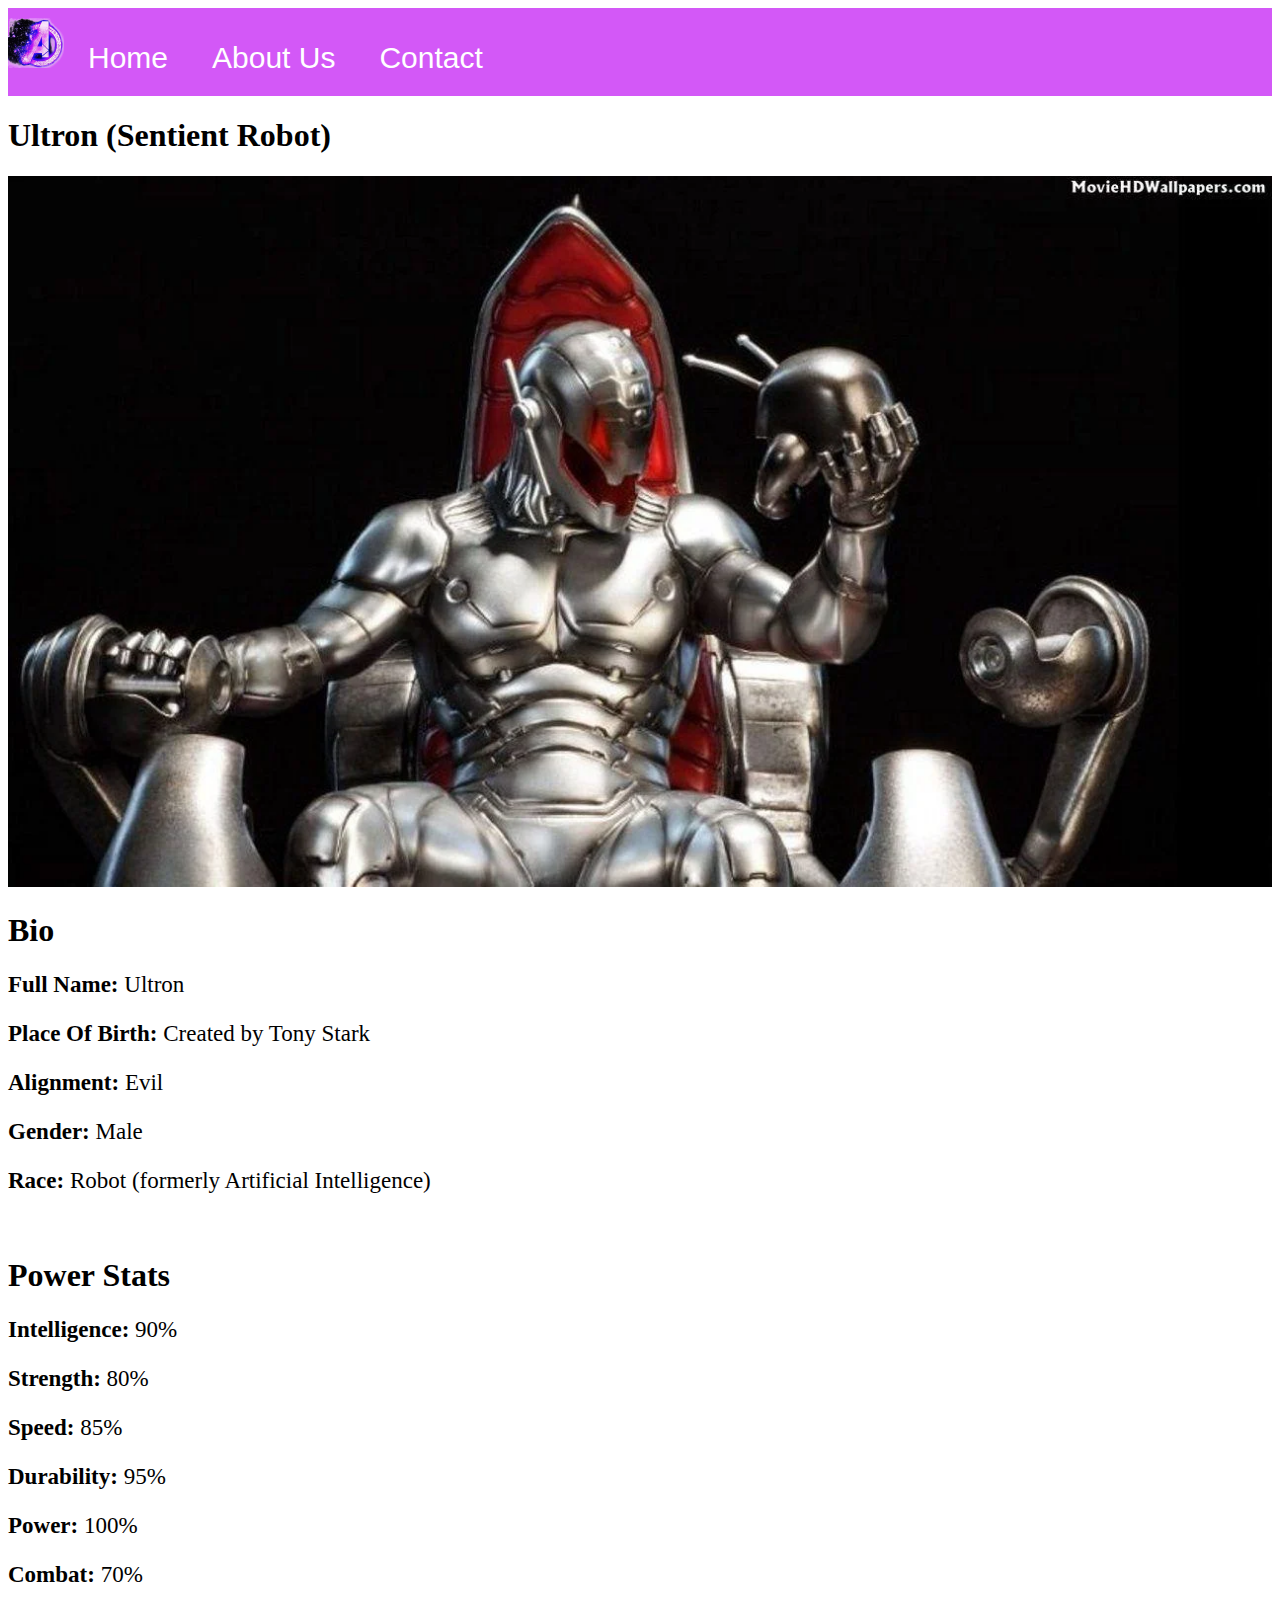
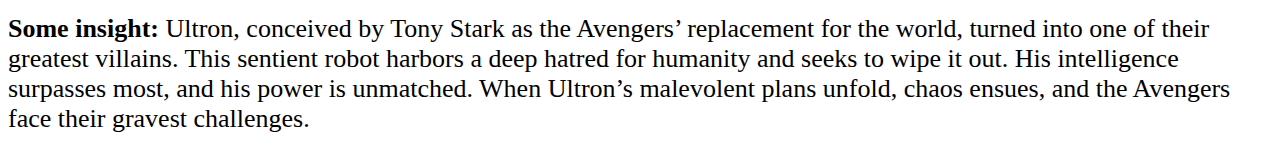
<file: Ultron.html>
<!DOCTYPE html>
<html>
      <head> 
           <link rel="stylesheet" href="style.css"> 
       </head>
        <body> 
            <div id="loki">
                <img src="avengers image/Villains-Logo-4.png"/>
                <a href="Villains.html">Home</a>
                <a href="About.html">About Us</a>
                <a href="contact.html">Contact</a>
            </div>
    <h1> Ultron (Sentient Robot) </h1>
            <div class="gallery"> 
                <img src="avengers image/Ultron-2.webp"> 
            </div> 
    <h1> Bio </h1> 
    <p><b>Full Name:</b> Ultron </p> 
    <p><b>Place Of Birth:</b> Created by Tony Stark </p> 
    <p><b>Alignment:</b> Evil </p> 
    <p><b>Gender:</b> Male </p>
    <p><b>Race:</b> Robot (formerly Artificial Intelligence) </p> 
    <br/>
    <h1> Power Stats </h1>
    <p><b>Intelligence:</b> 90% </p>
    <p><b>Strength:</b> 80% </p>
    <p><b>Speed:</b> 85% </p>
    <p><b>Durability:</b> 95% </p>
    <p><b>Power:</b> 100% </p>
    <p><b>Combat:</b> 70% </p>
           
    <p id="decription"><b>Some insight:</b> Ultron, conceived by Tony Stark as the Avengers’ replacement for the world, turned into one of their greatest villains. This sentient robot harbors a deep hatred for humanity and seeks to wipe it out. His intelligence surpasses most, and his power is unmatched. When Ultron’s malevolent plans unfold, chaos ensues, and the Avengers face their gravest challenges. </p>
      </body>
</html>
</file>
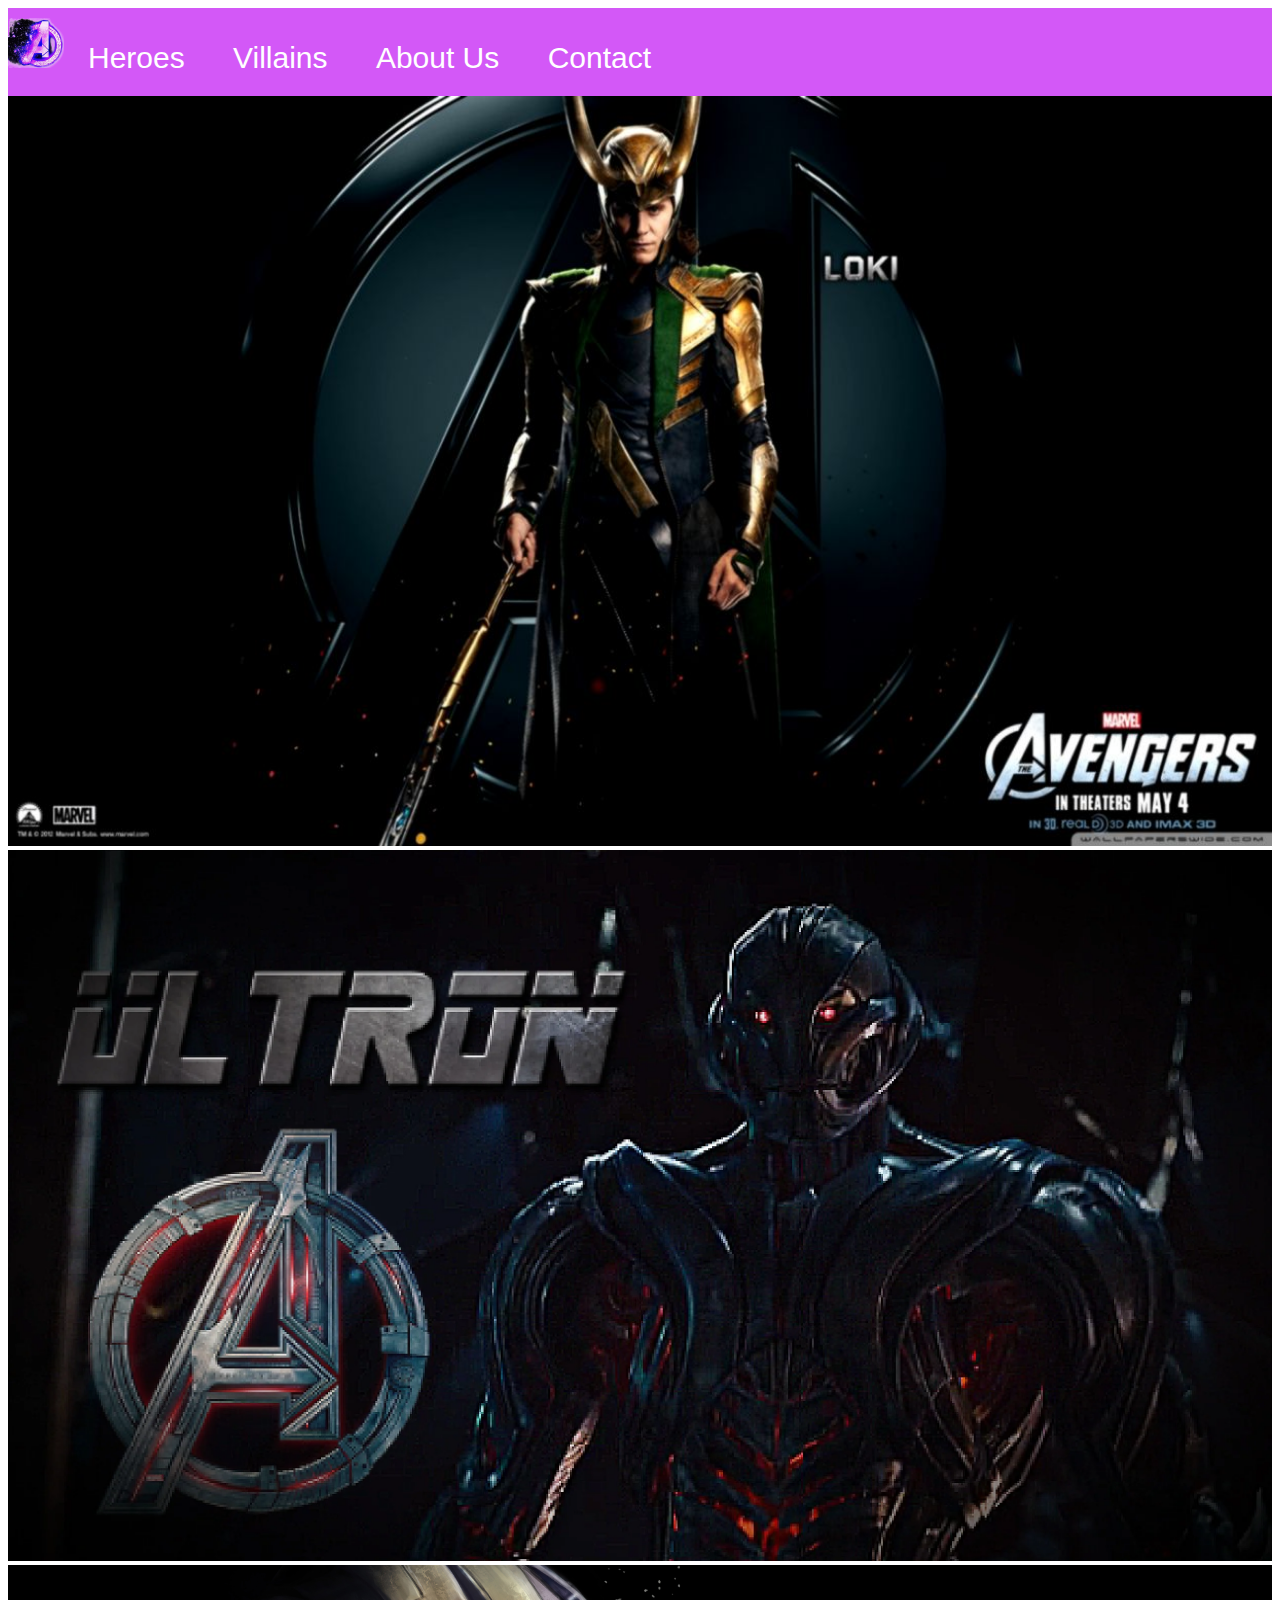
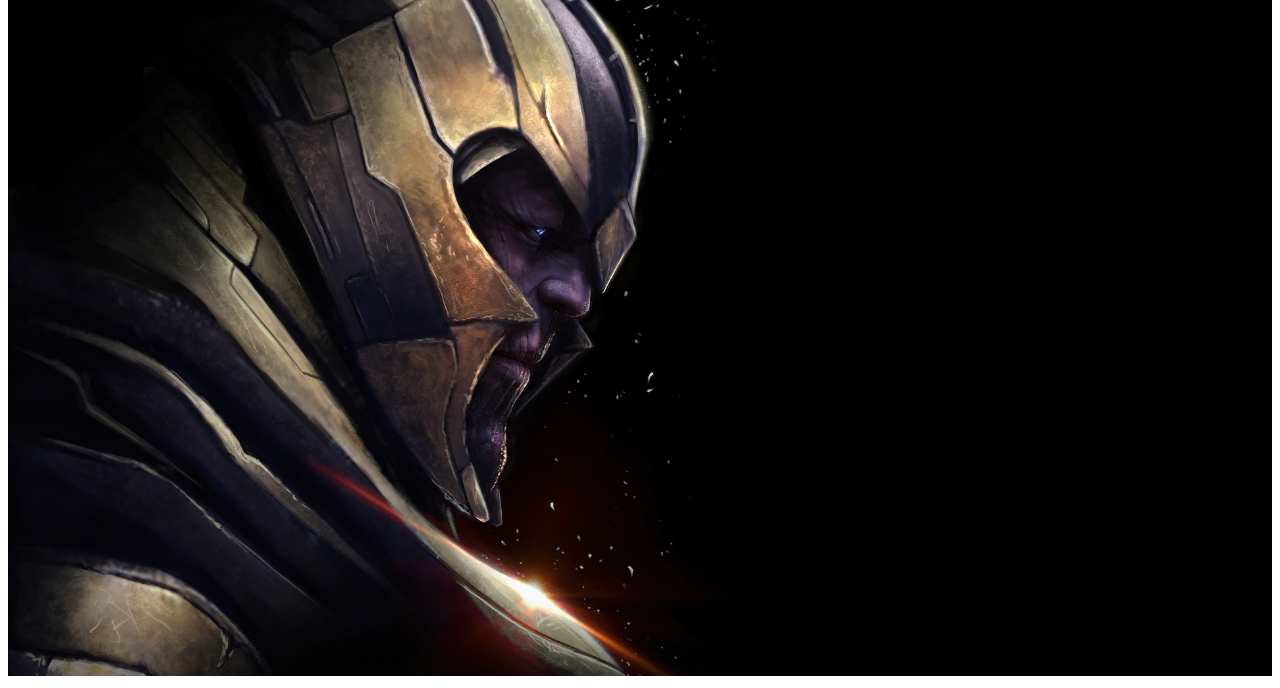
<file: Villains.html>
<!DOCTYPE html>
<html>
    
    <head>
        <link rel="stylesheet" href="style.css">
    </head>
    
    <body>
        <div id="loki">
            <img src="avengers image/Villains-Logo-4.png"/>
            <a href="index.html"> Heroes </a>
            <a href="Villains.html"> Villains </a>
            <a href="About.html"> About Us </a>
            <a href="contact.html"> Contact </a>
        </div>
            <div class="gallery">
                <a href="Loki.html"><img src="avengers image/Loki-1.jpeg"/></a>
                <a href="Ultron.html"><img src="avengers image/ultron-1.webp"/></a>
                <a href="Thanos.html"><img src="avengers image/Thanos-1.jpg"/></a>
           </div>
    </body>
</html>
</file>
<file: style.css>
.gallery img{
        width: 100%;
 }

#menu{
      width:100%;
      height: 50px;
      background-color: cornflowerblue;
      padding-top: 10px;
      padding-bottom: 28px;
}

#menu a{
      color:#ffffff;
      font-family: Helvetica, sans-serif;
      font-size: 30px;
      text-decoration:none;
      font-weight: 800px;
      
      padding-left: 20px;
      padding-right: 20px;
}

#menu a:hover{
       color: #5077bd;
}

p{
    font-size: 23px ;
}

#decription{
    font-size: 26px ;
} 

#loki{
      width:100%;
      height: 50px;
      background-color: #D358F7;
      padding-top: 10px;
      padding-bottom: 28px;
}

#loki a{
      color:#ffffff;
      font-family: Helvetica, sans-serif;
      font-size: 30px;
      text-decoration:none;
      font-weight: 800px;
      
      padding-left: 20px;
      padding-right: 20px;
}

#loki a:hover{
       color: #BF00FF;
}
</file>
